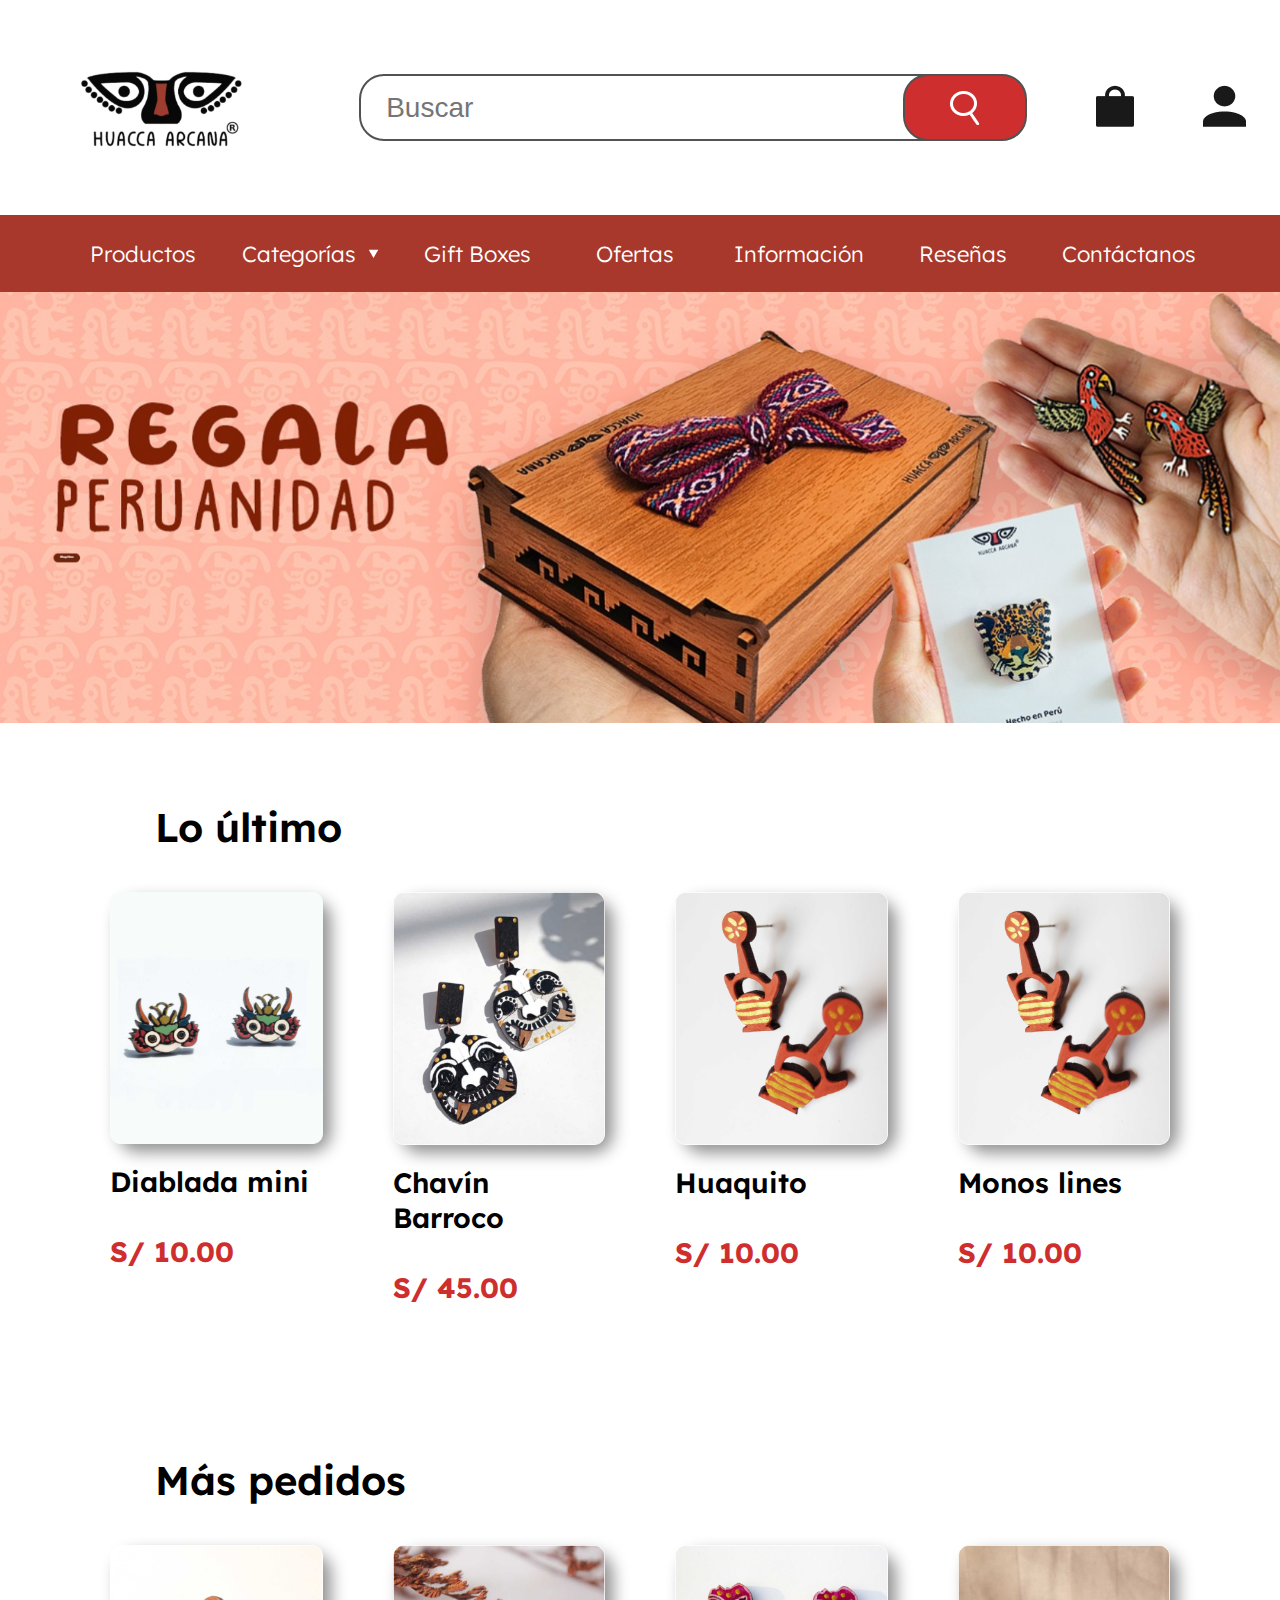
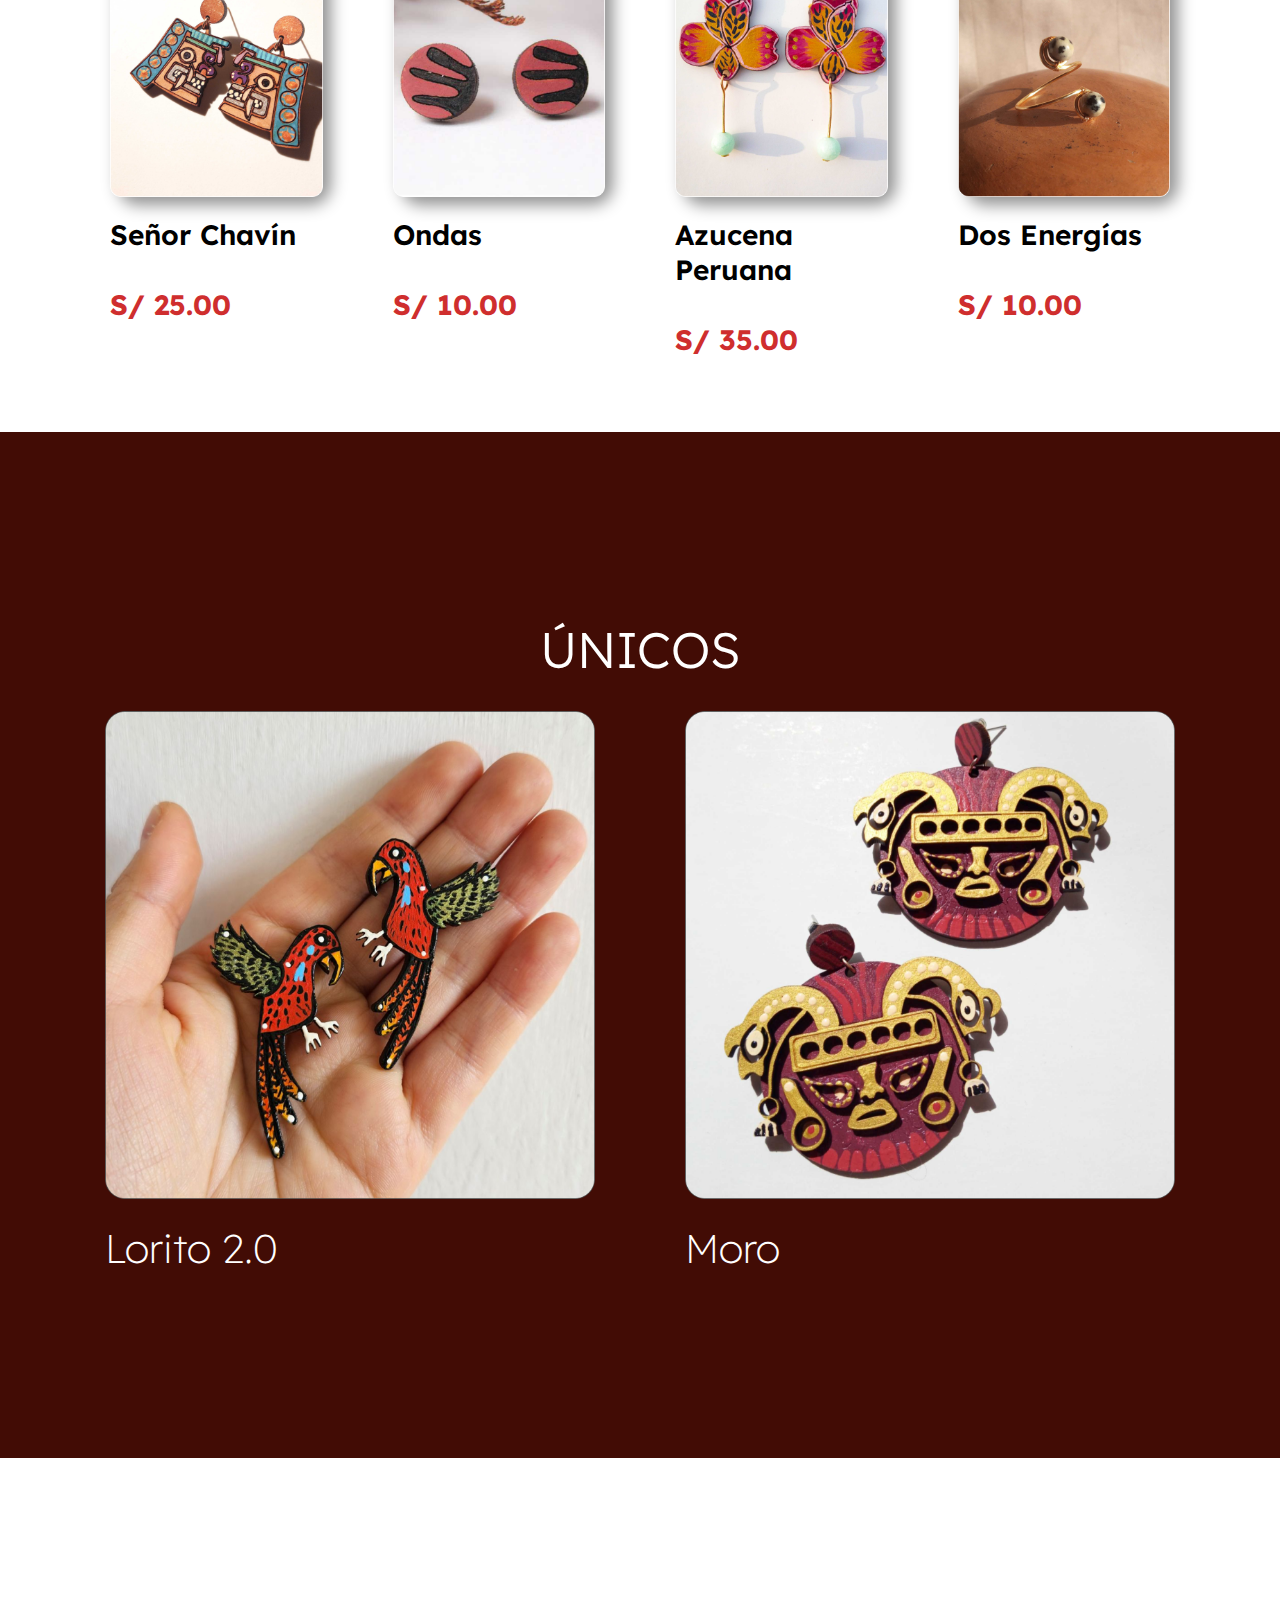
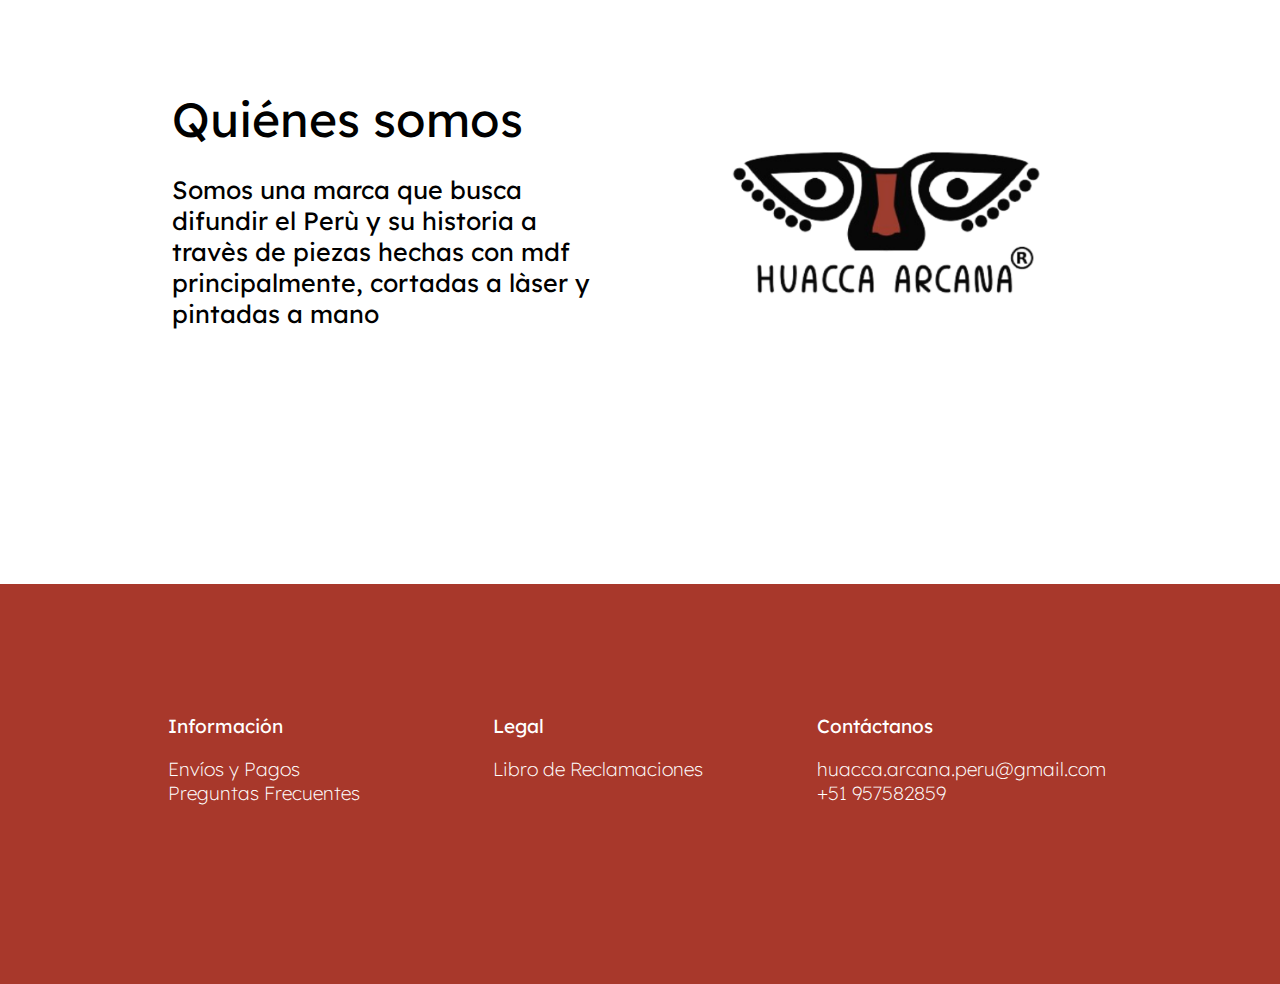
<file: index.html>
<!DOCTYPE html>
<html lang="es">
  <head>
    <meta charset="UTF-8" />
    <meta name="viewport" content="width=device-width, initial-scale=1.0" />
    <title>Huacca Arcana</title>
    <link rel="stylesheet" href="https://unpkg.com/swiper/swiper-bundle.min.css">
    <link rel="stylesheet" href="./estilos.css" />
  </head>
  <body>
    <!-- HEADER -->
    <header>
      <a href="./index.html" id="logoHeader">
        <img
          src="./img/logo_huacca_arcana_header.png"
          alt=""
          id="logoheaderimg"
        />
      </a>
      <input type="text" id="barraBusqueda" placeholder="Buscar" />
      <div id="botonBusqueda"><img src="./img/iconobusqueda.png" alt="" /></div>
      <div id="iconoCarrito"><a href="./paginas/carritoDeCompras.html"><img src="./img/icono_carrito.png" alt="" /></a></div>
      <div id="iconoUsuario"><img src="./img/icono_usuario.png" alt="" /></div>
      <div id="contMenuHambur" onclick="clickMenuHamb()">
        <img src="./img/menuHamburguesa.png" alt="" class="menuHambur">
      </div>
    </header>
    <!-- NAV -->
    <nav>
      <ul id="listaNav">
        <li class="liNav"><a href="./paginas/productos.html"> Productos </a></li>
        <li class="liNav">
          <a href="./paginas/categorias.html">Categorías</a>
          <img src="./img/triangulo menu.png" alt="" class="triangMenuDesp" />
        </li>
        <li class="liNav">Gift Boxes</li>
        <li class="liNav">Ofertas</li>
        <li class="liNav">Información</li>
        <li class="liNav">Reseñas</li>
        <li class="liNav">Contáctanos</li>
      </ul>
    </nav>

    <!-- MENU HAMBURGUESA MOVIL -->
    
    <div id="menuHamburguesaDesplegado">
      <!-- <div class="cerrarMenuHamb"><img src="./img/menuHamburguesaImgs/closeIcon.png" alt=""></div> -->
       <div class="seccion0Hamb">
        <ul>
        <li> <a href="./paginas/carritoDeCompras.html" style="text-decoration: none; color: black;">Carrito de Compras</a></li>
        <li>Iniciar Sesión</li>
      </ul>
       </div>
       <hr class="lineaHamb">
     <div class="seccion1Hamb">
      <ul>
        <li> <a href="./paginas/productos.html" style="text-decoration: none; color: black;">Productos</a> <img src="./img/menuHamburguesaImgs/flechaMenuHamb.png" alt="" class="flechaHamb"></li>
        <li onclick="clickCategoriasDesp()">Categorías <img src="./img/menuHamburguesaImgs/flechaMenuHamb.png" alt="" class="flechaHamb"></li>
        <li>Gift Boxes <img src="./img/menuHamburguesaImgs/flechaMenuHamb.png" alt="" class="flechaHamb"></li>
        <li>Ofertas</li>
        <li>Información</li>
        <li>Reseñas</li>
        <li>Contáctanos</li>
      </ul>
     </div>
      <hr class="lineaHamb">
     <div class="seccion2Hamb">
      <ul>
      <li>Cuenta</li>
      <li>Wish List</li>
      <li>Carrito</li>
    </ul>
     </div>
     <hr class="lineaHamb">
     <div class="seccion3Hamb">
    <ul>
      <li>Pagos y entregas</li>
      <li>Nuestra producción</li>
      <li>Noticias</li>
      <li>Blog</li>
      <li>Soporte</li>
      <li>Ayuda</li>
    </ul>
     </div>
     <hr class="lineaHamb">
     <div class="seccionRedesHamb">
      <img src="./img/menuHamburguesaImgs/IconoWhats.png" alt="" class="iconoRedesSocialesHamb">
      <img src="./img/menuHamburguesaImgs/IconoInsta.png" alt="" class="iconoRedesSocialesHamb">
      <img src="./img/menuHamburguesaImgs/IconoFb.png" alt="" class="iconoRedesSocialesHamb">
     </div>
    </div>
<!-------------------------FIN DE MENU HAMBURGUESA MOVIL -------------------------->

 <!-- MENU CATEGORIAS MOVIL -->
    
 <div id="menuCategoriasDesp">
  <!-- <div class="cerrarMenuHamb"><img src="./img/menuHamburguesaImgs/closeIcon.png" alt=""></div> -->
 <div class="seccionCategoriasDesp">
  <ul>
  <li class="tituloCategoriasDespHamb" onclick="clickColeccionesDesp()">Colecciones <img src="./img/menuHamburguesaImgs/flechaDesplegarCateg.png" alt="" class="desplegarMenuCateg"></li>
  <li class="tituloCategoriasDespHamb">Aretes</li>
  <li class="tituloCategoriasDespHamb">Collares</li>
  <li class="tituloCategoriasDespHamb">Anillos</li>
  <li class="tituloCategoriasDespHamb">Joyeros</li>
  <li class="tituloCategoriasDespHamb">Pines</li>
</ul>
 </div>

 <hr class="lineaHamb">

 <div class="seccionRedesHamb">
  <img src="./img/menuHamburguesaImgs/IconoWhats.png" alt="" class="iconoRedesSocialesHamb">
  <img src="./img/menuHamburguesaImgs/IconoInsta.png" alt="" class="iconoRedesSocialesHamb">
  <img src="./img/menuHamburguesaImgs/IconoFb.png" alt="" class="iconoRedesSocialesHamb">
 </div>
</div>
<!-------------------------FIN DE MENU CATEGORIAS MOVIL -------------------------->


 <!-- MENU COLECCIONES DESPLEGADO MOVIL -->
    
 <div id="menuColeccionesDesplegado">
  <!-- <div class="cerrarMenuHamb"><img src="./img/menuHamburguesaImgs/closeIcon.png" alt=""></div> -->
 <div class="seccion1Hamb seccion1Colec" id="liColeccion">
  <div class="tituloCategoriasHamb" onclick="clickColeccionesDesp()">Colecciones <img src="./img/menuHamburguesaImgs/flechaDesplegarCateg.png" alt="" class="desplegarMenuCateg"></div>
  <ul>
    <li><a href="./paginas/categorias_moche.html">Moche</a></li>
    <li>Nasca</li>
    <li>Lambayeque</li>
    <li>Chimú</li>
    <li>Chancay</li>
    <li>Chachapoyas</li>
    <li>Inca</li>
    <li>Flora Peruana</li>
    <li>Fauna Peruana</li>
    <li>Identidad Peruana</li>
    <li>Danzas Peruanas</li>
    <li>Comida Peruana</li>
  </ul>
 </div>

  <hr class="lineaHamb">

 <div class="seccion2Hamb seccion2Colec">
  <ul>
  <li class="tituloCategoriasHamb">Aretes</li>
  <li class="tituloCategoriasHamb">Collares</li>
  <li class="tituloCategoriasHamb">Anillos</li>
  <li class="tituloCategoriasHamb">Joyeros</li>
  <li class="tituloCategoriasHamb">Pines</li>
</ul>
 </div>

 <hr class="lineaHamb">

 <div class="seccionRedesHamb">
  <img src="./img/menuHamburguesaImgs/IconoWhats.png" alt="" class="iconoRedesSocialesHamb">
  <img src="./img/menuHamburguesaImgs/IconoInsta.png" alt="" class="iconoRedesSocialesHamb">
  <img src="./img/menuHamburguesaImgs/IconoFb.png" alt="" class="iconoRedesSocialesHamb">
 </div>
</div>
<!-------------------------FIN DE MENU COLECCIONES DESPLEGADO MOVIL -------------------------->


    <!-- SLIDER -->
    <div id="slider"><img src="./img/slider_huacca.png" alt="" /></div>
    <div id="sliderMovil"><img src="./img/banner_huacca_movil.png" alt="" /></div>
    <!-- SECCIONES -->
    <div id="contSecciones">
      <!-- LO ULTIMO -->
      <div id="loUltimo">
        <div class="encabezadoSecciones">Lo último</div>

      <!-- SLIDER LO ULTIMO -->
      <div class="swiper-container">
      <div class="swiper-wrapper">
          <div class="swiper-slide">
          <img src="./img/producto1_loUltimo.png" alt="" class="imgSliderUltimo">
          <div class="nombreProdUltimoSlider"> Diablada mini</div>
          <div class="precioProdUltimoSlider">
            S/ 10.00
          </div>
          </div>
        
          <div class="swiper-slide">
            <img src="./img/producto2_loUltimo.png" alt="" class="imgSliderUltimo">
          <div class="nombreProdUltimoSlider"> Chavín Barroco</div>
          <div class="precioProdUltimoSlider">
            S/ 45.00
          </div>
          </div>

          <div class="swiper-slide">
            <img src="./img/producto3_loUltimo.png" alt="" class="imgSliderUltimo">
            <div class="nombreProdUltimoSlider"> Huaquito</div>
            <div class="precioProdUltimoSlider">
              S/ 10.00
            </div>
          </div>

          <div class="swiper-slide">
            <img src="./img/producto4_loUltimo.png" alt="" class="imgSliderUltimo">
            <div class="nombreProdUltimoSlider">Monos lines</div>
            <div class="precioProdUltimoSlider">
              S/ 10.00
            </div>
          </div>
          </div>
      <div class="swiper-button-next"></div>
      <div class="swiper-button-prev"></div>

      </div>
      <!-- FIN DEL SLIDER (LO ULTIMO) -->

        <div id="contArticulosUltimo">
          <div class="contArticuloGlobal">
            <div class="contImgArticulo">
              <img
                src="./img/producto1_loUltimo.png"
                alt=""
                class="imgLoUltimo"
              />
            </div>
            <div class="contNombreArticulo">Diablada mini</div>
            <div class="contPrecioArticulo">S/ 10.00</div>
          </div>
          <div class="contArticuloGlobal">
            <div class="contImgArticulo">
              <img
                src="./img/producto2_loUltimo.png"
                alt=""
                class="imgLoUltimo"
              />
            </div>
            <div class="contNombreArticulo">Chavín Barroco</div>
            <div class="contPrecioArticulo">S/ 45.00</div>
          </div>
          <div class="contArticuloGlobal">
            <div class="contImgArticulo">
              <img
                src="./img/producto3_loUltimo.png"
                alt=""
                class="imgLoUltimo"
              />
            </div>
            <div class="contNombreArticulo">Huaquito</div>
            <div class="contPrecioArticulo">S/ 10.00</div>
          </div>
          <div class="contArticuloGlobal">
            <div class="contImgArticulo">
              <img
                src="./img/producto3_loUltimo.png"
                alt=""
                class="imgLoUltimo"
              />
            </div>
            <div class="contNombreArticulo">Monos lines</div>
            <div class="contPrecioArticulo">S/ 10.00</div>
          </div>
        </div>
      </div>

      <!-- MAS PEDIDOS -->
      <div id="masPedidos">
        <div class="encabezadoSecciones">Más pedidos</div>

 <!-- SLIDER MAS PEDIDOS -->
 <div class="swiper-container">
  <div class="swiper-wrapper">
      <div class="swiper-slide">
      <img src="./img/producto1_masPedidos.png" alt="" class="imgSliderUltimo">
      <div class="nombreProdUltimoSlider"> Señor Chavín</div>
      <div class="precioProdUltimoSlider">
        S/ 25.00
      </div>
      </div>
    
      <div class="swiper-slide">
        <img src="./img/producto2_masPedidos.png" alt="" class="imgSliderUltimo">
      <div class="nombreProdUltimoSlider">Ondas</div>
      <div class="precioProdUltimoSlider">
        S/ 10.00
      </div>
      </div>

      <div class="swiper-slide">
        <img src="./img/producto3_masPedidos.png" alt="" class="imgSliderUltimo">
        <div class="nombreProdUltimoSlider"> Azucena Peruana</div>
        <div class="precioProdUltimoSlider">
          S/ 35.00
        </div>
      </div>

      <div class="swiper-slide">
        <img src="./img/producto4_masPedidos.png" alt="" class="imgSliderUltimo">
        <div class="nombreProdUltimoSlider">Dos Energías</div>
        <div class="precioProdUltimoSlider">
          S/ 10.00
        </div>
      </div>
      </div>
  <div class="swiper-button-next"></div>
  <div class="swiper-button-prev"></div>

  </div>
  <!-- FIN DEL SLIDER (MAS PEDIDOS) -->

        <div id="contArticulosMasPedidos">
          <div class="contArticuloGlobal">
            <div class="contImgArticulo">
              <img
                src="./img/producto1_masPedidos.png"
                alt=""
                class="imgMasPedidos"
              />
            </div>
            <div class="contNombreArticulo">Señor Chavín</div>
            <div class="contPrecioArticulo">S/ 25.00</div>
          </div>

          <div class="contArticuloGlobal">
            <div class="contImgArticulo">
              <img
                src="./img/producto2_masPedidos.png"
                alt=""
                class="imgMasPedidos"
              />
            </div>
            <div class="contNombreArticulo">Ondas</div>
            <div class="contPrecioArticulo">S/ 10.00</div>
          </div>

          <div class="contArticuloGlobal">
            <div class="contImgArticulo">
              <img
                src="./img/producto3_masPedidos.png"
                alt=""
                class="imgMasPedidos"
              />
            </div>
            <div class="contNombreArticulo">Azucena Peruana</div>
            <div class="contPrecioArticulo">S/ 35.00</div>
          </div>

          <div class="contArticuloGlobal">
            <div class="contImgArticulo">
              <img
                src="./img/producto4_masPedidos.png"
                alt=""
                class="imgMasPedidos"
              />
            </div>
            <div class="contNombreArticulo">Dos Energías</div>
            <div class="contPrecioArticulo">S/ 10.00</div>
          </div>
        </div>
      </div>
    </div>

    <!-- UNICOS -->
    <section id="unicos">
      <div class="encabezadoUnicos">ÚNICOS</div>

 <!-- SLIDER UNICOS -->
 <div class="swiper-container sliderUnicos">
  <div class="swiper-wrapper">
      <div class="swiper-slide" id="sliderElUnicos">
      <img src="./img/producto2_unicos.png" alt="">
      <div class="contNombreArticuloUnicos">Moro</div>
       </div>
    
      <div class="swiper-slide">
        <img src="./img/producto1_unicos.png" alt="">
        <div class="contNombreArticuloUnicos">Lorito 2.0</div>
       </div>
  </div>
  <div class="swiper-button-next slidernext-unicos"></div>
  <div class="swiper-button-prev sliderprev-unicos"></div>
</div>
  <!-- FIN DEL SLIDER (UNICOS) -->

      <div id="contTodosArticulosUnicos">
        <div class="contArticuloUnicos">
          <div class="contImgUnicos">
            <img src="./img/producto1_unicos.png" alt="" />
          </div>
          <div class="contNombreArticuloUnicos">Lorito 2.0</div>
        </div>
        <div class="contArticuloUnicos">
          <div class="contImgUnicos">
            <img src="./img/producto2_unicos.png" alt="" />
          </div>
          <div class="contNombreArticuloUnicos">Moro</div>
        </div>
      </div>
    </section>

    <!-- QUIENES SOMOS -->
    <section id="quienesSomos">
      <div id="textoQuienesSomos">
        <div id="tituloQuienesSomos">Quiénes somos</div>
        <p class="cuerpoTexto">
          Somos una marca que busca difundir el Perù y su historia a travès de
          piezas hechas con mdf principalmente, cortadas a làser y pintadas a
          mano
        </p>
      </div>

      <div id="imgLogoHuacaArcana">
        <img
          src="./img/huacca_arcana_logo_quienes.png"
          alt=""
          id="imgLogoQuienes"
        />
      </div>
    </section>

    <!-- FOOTER -->
    <footer>
      <div class="columnaFooter">
        <div class="encabFooter">Información</div>
        <ul>
          <li>Envíos y Pagos</li>
          <li>Preguntas Frecuentes</li>
        </ul>
      </div>

      <div class="columnaFooter">
        <div class="encabFooter">Legal</div>
        <ul>
          <li>Libro de Reclamaciones</li>
        </ul>
      </div>

      <div class="columnaFooter">
        <div class="encabFooter">Contáctanos</div>
        <ul>
          <li>huacca.arcana.peru@gmail.com</li>
          <li>+51 957582859</li>
        </ul>
      </div>
    </footer>
    <script src="./script.js"></script>
    <script src="https://unpkg.com/swiper/swiper-bundle.min.js"></script>
  <script>
    var swiper = new Swiper('.swiper-container', {
      slidesPerView: 2,
      spaceBetween: 10,
      pagination: {
        el: '.swiper-pagination',
        clickable: true,
      },
      navigation: {
        nextEl: '.swiper-button-next',
        prevEl: '.swiper-button-prev',
      },
     freeMode:true,
    });

    // Inicialización del nuevo slider
var swiper2 = new Swiper('.sliderUnicos', {
  slidesPerView: 1, // Cambia la cantidad de imágenes mostradas según lo necesites
  spaceBetween: 10,
  pagination: {
    el: '.swiper-pagination',
    clickable: true,
  },
  navigation: {
    nextEl: '.slidernext-unicos',
    prevEl: '.sliderprev-unicos',
  },
  freeMode:true, // Puedes ajustar el modo de funcionamiento aquí
});
  </script>
  </body>
</html>
</file>
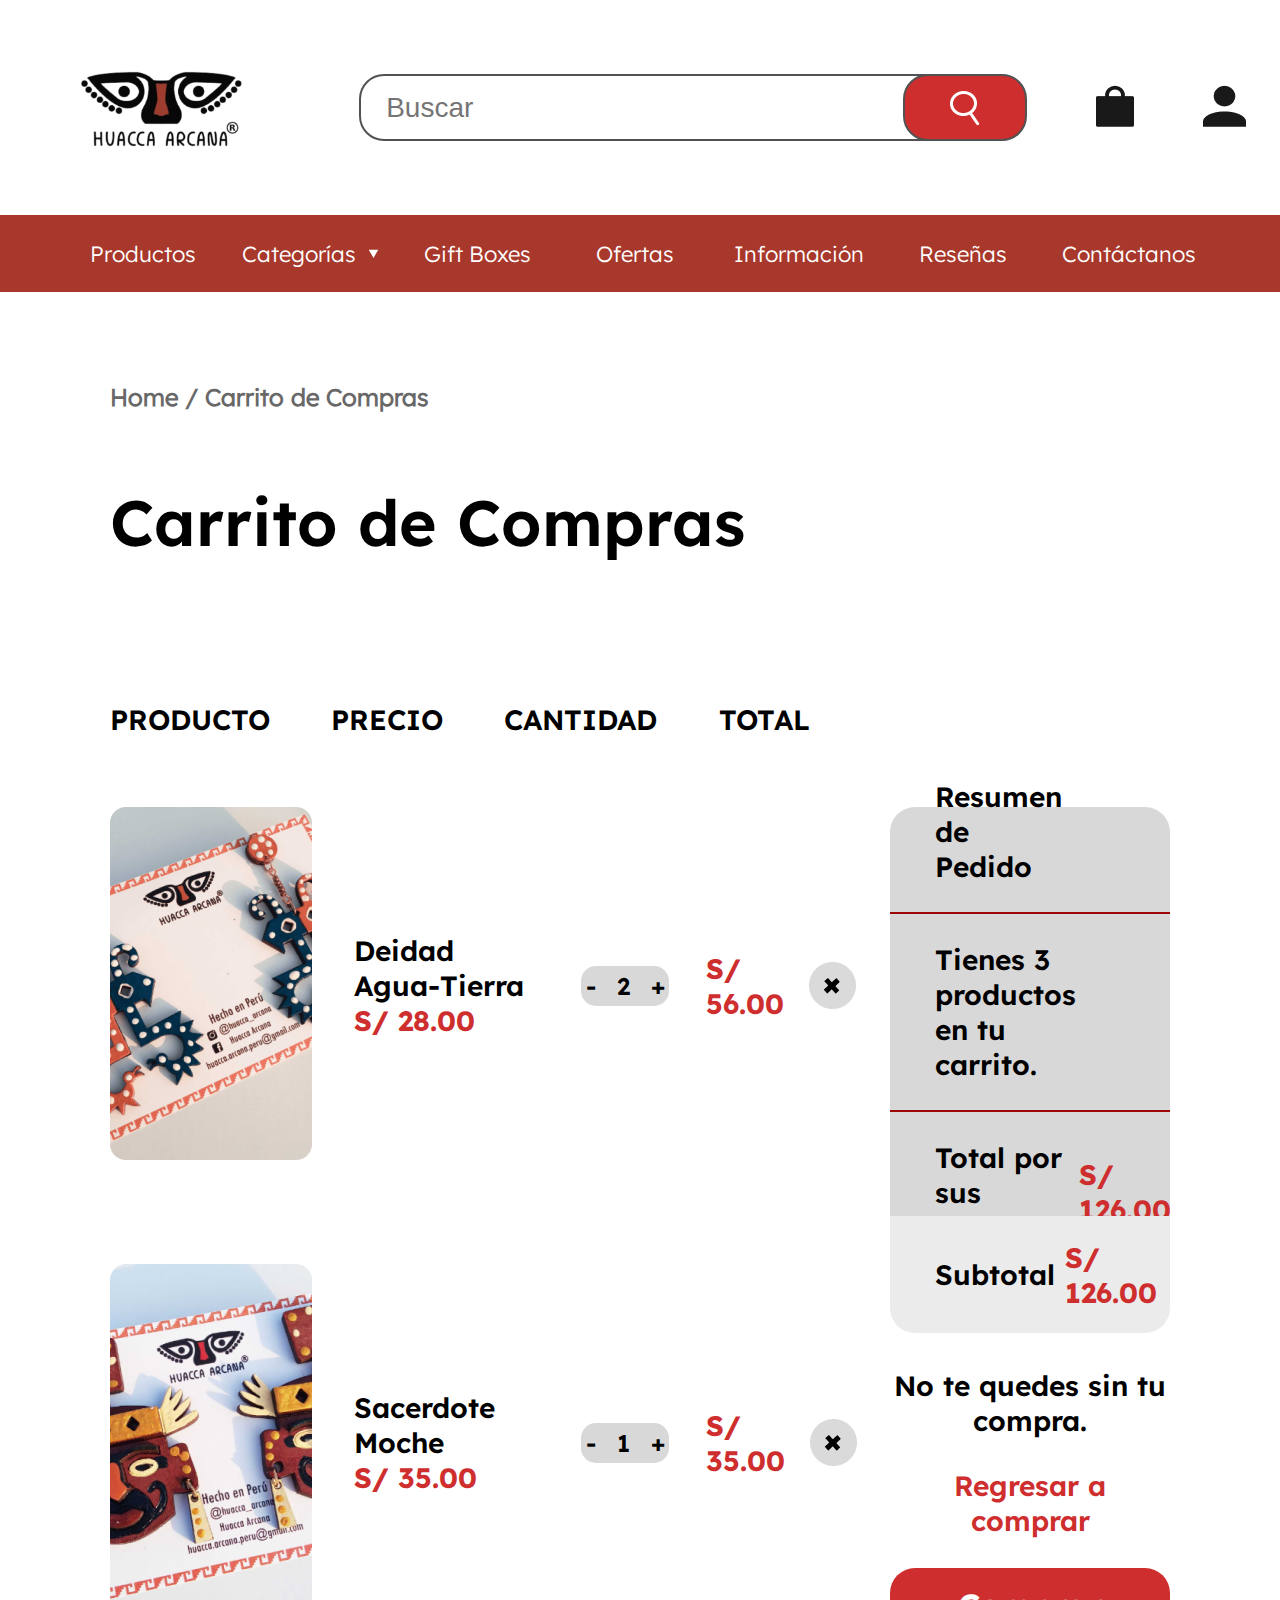
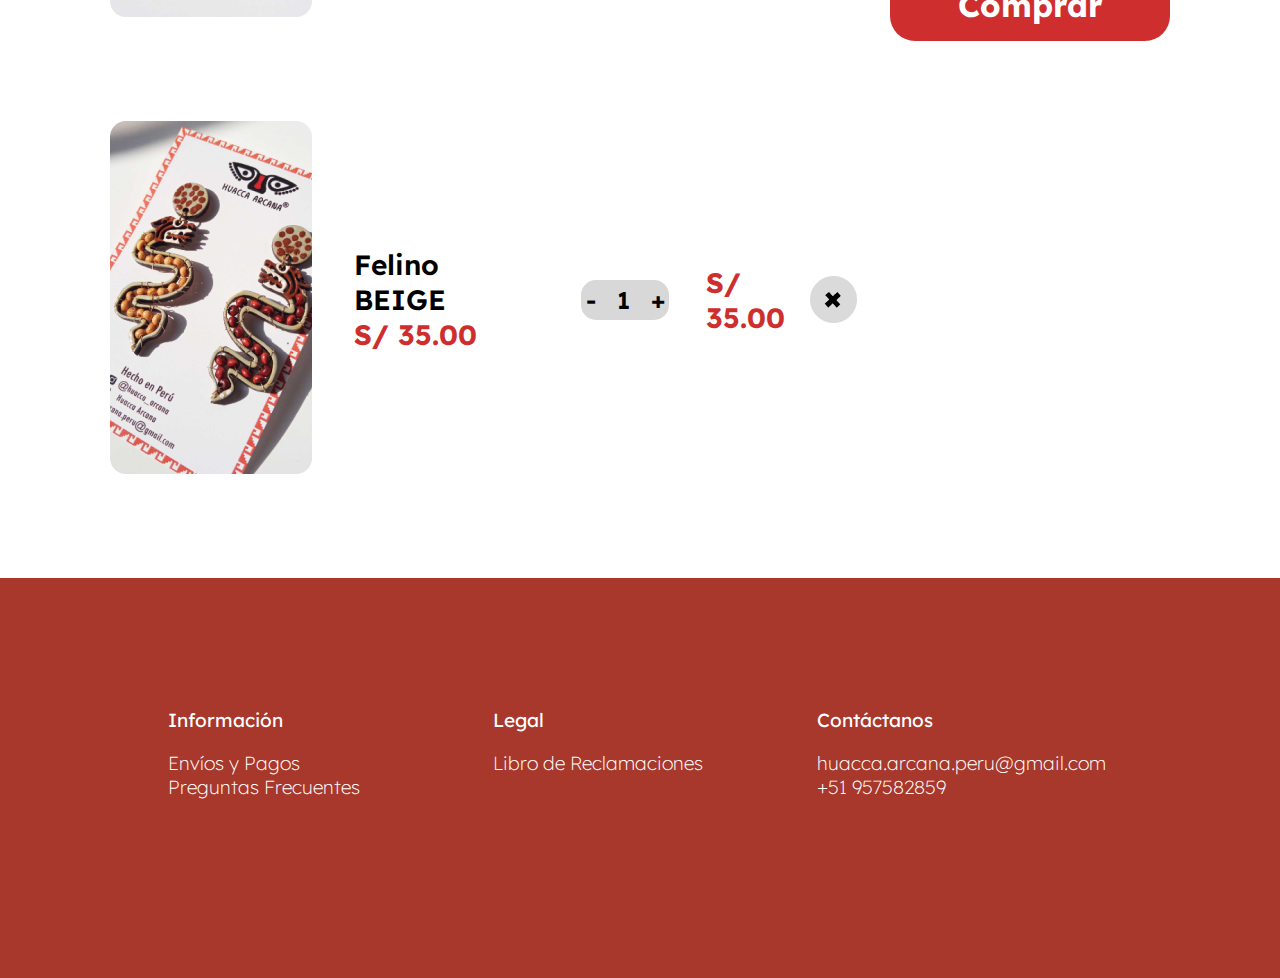
<file: paginas/carritoDeCompras.html>
<!DOCTYPE html>
<html lang="es">
<head>
    <meta charset="UTF-8">
    <meta name="viewport" content="width=device-width, initial-scale=1.0">
    <title>Carrito de Compras</title>
    <link rel="stylesheet" href="../estilos.css">
    <link rel="stylesheet" href="../estilos2.css">
</head>
<body>
  <!-- HEADER -->
  <header>
    <a href="../index.html" id="logoHeader">
      <img
        src="../img/logo_huacca_arcana_header.png"
        alt=""
        id="logoheaderimg"
      />
    </a>
    <input type="text" id="barraBusqueda" placeholder="Buscar" />
    <div id="botonBusqueda">
      <img src="../img/iconobusqueda.png" alt="" />
    </div>
    <div id="iconoCarrito">
      <a href="../paginas/carritoDeCompras.html"
        ><img src="../img/icono_carrito.png" alt=""
      /></a>
    </div>
    <div id="iconoUsuario"><img src="../img/icono_usuario.png" alt="" /></div>
    <div id="contMenuHambur" onclick="clickMenuHamb()">
      <img src="../img/menuHamburguesa.png" alt="" class="menuHambur" />
    </div>
  </header>
  <!-- NAV -->
  <nav>
    <ul id="listaNav">
      <li class="liNav"><a href="./paginas/productos.html"> Productos </a></li>
      <li class="liNav"><a href="categorias.html">Categorías</a>
        <img src="../img/triangulo menu.png" alt="" class="triangMenuDesp" />
      </li>
      <li class="liNav">Gift Boxes</li>
      <li class="liNav">Ofertas</li>
      <li class="liNav">Información</li>
      <li class="liNav">Reseñas</li>
      <li class="liNav">Contáctanos</li>
    </ul>
  </nav>

    <!-- MENU HAMBURGUESA MOVIL -->
    
    <div id="menuHamburguesaDesplegado">
      <!-- <div class="cerrarMenuHamb"><img src="./img/menuHamburguesaImgs/closeIcon.png" alt=""></div> -->
      <div class="seccion0Hamb">
        <ul>
        <li><a href="../paginas/carritoDeCompras.html" style="text-decoration: none; color:black">Carrito de Compras</a></li>
        <li>Iniciar Sesión</li>
      </ul>
       </div>
       <hr class="lineaHamb">
     <div class="seccion1Hamb">
      <ul>
        <li> <a href="../paginas/productos.html" style="text-decoration: none; color: black;">Productos</a> <img src="../img/menuHamburguesaImgs/flechaMenuHamb.png" alt="" class="flechaHamb"></li>
        <li onclick="clickCategoriasDesp()">Categorías <img src="../img/menuHamburguesaImgs/flechaMenuHamb.png" alt="" class="flechaHamb"></li>
        <li>Gift Boxes <img src="../img/menuHamburguesaImgs/flechaMenuHamb.png" alt="" class="flechaHamb"></li>
        <li>Ofertas</li>
        <li>Información</li>
        <li>Reseñas</li>
        <li>Contáctanos</li>
      </ul>
     </div>
      <hr class="lineaHamb">
     <div class="seccion2Hamb">
      <ul>
      <li>Cuenta</li>
      <li>Wish List</li>
      <li>Carrito</li>
    </ul>
     </div>
     <hr class="lineaHamb">
     <div class="seccion3Hamb">
    <ul>
      <li>Pagos y entregas</li>
      <li>Nuestra producción</li>
      <li>Noticias</li>
      <li>Blog</li>
      <li>Soporte</li>
      <li>Ayuda</li>
    </ul>
     </div>
     <hr class="lineaHamb">
     <div class="seccionRedesHamb">
      <img src="../img/menuHamburguesaImgs/IconoWhats.png" alt="" class="iconoRedesSocialesHamb">
      <img src="../img/menuHamburguesaImgs/IconoInsta.png" alt="" class="iconoRedesSocialesHamb">
      <img src="../img/menuHamburguesaImgs/IconoFb.png" alt="" class="iconoRedesSocialesHamb">
     </div>
    </div>
<!-------------------------FIN DE MENU HAMBURGUESA MOVIL -------------------------->

 <!-- MENU CATEGORIAS MOVIL -->
    
 <div id="menuCategoriasDesp">
  <!-- <div class="cerrarMenuHamb"><img src="./img/menuHamburguesaImgs/closeIcon.png" alt=""></div> -->
 <div class="seccionCategoriasDesp">
  <ul>
  <li class="tituloCategoriasDespHamb" onclick="clickColeccionesDesp()">Colecciones <img src="../img/menuHamburguesaImgs/flechaDesplegarCateg.png" alt="" class="desplegarMenuCateg"></li>
  <li class="tituloCategoriasDespHamb">Aretes</li>
  <li class="tituloCategoriasDespHamb">Collares</li>
  <li class="tituloCategoriasDespHamb">Anillos</li>
  <li class="tituloCategoriasDespHamb">Joyeros</li>
  <li class="tituloCategoriasDespHamb">Pines</li>
</ul>
 </div>

 <hr class="lineaHamb">

 <div class="seccionRedesHamb">
  <img src="../img/menuHamburguesaImgs/IconoWhats.png" alt="" class="iconoRedesSocialesHamb">
  <img src="../img/menuHamburguesaImgs/IconoInsta.png" alt="" class="iconoRedesSocialesHamb">
  <img src="../img/menuHamburguesaImgs/IconoFb.png" alt="" class="iconoRedesSocialesHamb">
 </div>
</div>
<!-------------------------FIN DE MENU CATEGORIAS MOVIL -------------------------->


 <!-- MENU COLECCIONES DESPLEGADO MOVIL -->
    
 <div id="menuColeccionesDesplegado">
  <!-- <div class="cerrarMenuHamb"><img src="./img/menuHamburguesaImgs/closeIcon.png" alt=""></div> -->
 <div class="seccion1Hamb seccion1Colec" id="liColeccion">
  <div class="tituloCategoriasHamb" onclick="clickColeccionesDesp()">Colecciones <img src="../img/menuHamburguesaImgs/flechaDesplegarCateg.png" alt="" class="desplegarMenuCateg"></div>
  <ul>
    <li><a href="../paginas/categorias_moche.html">Moche</a></li>
    <li>Nasca</li>
    <li>Lambayeque</li>
    <li>Chimú</li>
    <li>Chancay</li>
    <li>Chachapoyas</li>
    <li>Inca</li>
    <li>Flora Peruana</li>
    <li>Fauna Peruana</li>
    <li>Identidad Peruana</li>
    <li>Danzas Peruanas</li>
    <li>Comida Peruana</li>
  </ul>
 </div>

  <hr class="lineaHamb">

 <div class="seccion2Hamb seccion2Colec">
  <ul>
  <li class="tituloCategoriasHamb">Aretes</li>
  <li class="tituloCategoriasHamb">Collares</li>
  <li class="tituloCategoriasHamb">Anillos</li>
  <li class="tituloCategoriasHamb">Joyeros</li>
  <li class="tituloCategoriasHamb">Pines</li>
</ul>
 </div>

 <hr class="lineaHamb">

 <div class="seccionRedesHamb">
  <img src="../img/menuHamburguesaImgs/IconoWhats.png" alt="" class="iconoRedesSocialesHamb">
  <img src="../img/menuHamburguesaImgs/IconoInsta.png" alt="" class="iconoRedesSocialesHamb">
  <img src="../img/menuHamburguesaImgs/IconoFb.png" alt="" class="iconoRedesSocialesHamb">
 </div>
</div>
<!-------------------------FIN DE MENU COLECCIONES DESPLEGADO MOVIL -------------------------->



  <div id="contCarritoGlobal">
    <div class="indiceCarrito"> 
        <h3> <a href="../index.html" style="color: #696868 ">Home</a> / Carrito de Compras
        </h3>
    </div>

    <h1 class="encabezadoCategorias" id="encabezadoCarrito">Carrito de Compras</h1>

    <div id="filaAtributosCarrito">
      <div class="atributosCarrito">PRODUCTO</div>
      <div class="atributosCarrito">PRECIO</div>
      <div class="atributosCarrito">CANTIDAD</div>
      <div class="atributosCarrito">TOTAL</div>
    </div>

 <!-- ----CONTENEDOR PRODUCTOS CARRITO Y RESUMEN (SOLO MOVIL)----- -->
<div id="contProductosCarritoyResumenMovil">

  <div class="contProdCarritoMovil">
  <div class="contImgCarritoMovil">
    <img src="../img/imgscarrito/imgCarrito1_movil.png" alt="" class="imgCarritoMovil">
  </div>
<div class="infoProdCarritoMovil">
  <img src="../img/imgscarrito/botonCancelarCarrito.png" alt="" class="iconoCancelarCarritoMovil">
  <div class="nombreProdCarritoMovil">Deidad Agua-Tierra</div>
  <div class="precioProdCarritoMovil">S/. 28.00</div>
  <div class="contCantidadCarritoMovil">
    <div class="charCantidadCarritoMov">-</div>
    <div class="charCantidadCarritoMov">2</div>
    <div class="charCantidadCarritoMov">+</div>
  </div>
</div>
  </div>

  <div class="contProdCarritoMovil">
    <div class="contImgCarritoMovil">
      <img src="../img/imgscarrito/imgCarrito2_movil.png" alt="" class="imgCarritoMovil">
    </div>
    <div class="infoProdCarritoMovil">
    <img src="../img/imgscarrito/botonCancelarCarrito.png" alt="" class="iconoCancelarCarritoMovil">
    <div class="nombreProdCarritoMovil">Deidad Agua-Tierra</div>
    <div class="precioProdCarritoMovil">S/. 28.00</div>
    <div class="contCantidadCarritoMovil">
      <div class="charCantidadCarritoMov">-</div>
      <div class="charCantidadCarritoMov">2</div>
      <div class="charCantidadCarritoMov">+</div>
    </div>
  </div>
    </div>

    <div class="contProdCarritoMovil">
      <div class="contImgCarritoMovil">
        <img src="../img/imgscarrito/imgCarrito3_movil.png" alt="" class="imgCarritoMovil">
      </div>
      <div class="infoProdCarritoMovil">
      <img src="../img/imgscarrito/botonCancelarCarrito.png" alt="" class="iconoCancelarCarritoMovil">
      <div class="nombreProdCarritoMovil">Deidad Agua-Tierra</div>
      <div class="precioProdCarritoMovil">S/. 28.00</div>
      <div class="contCantidadCarritoMovil">
        <div class="charCantidadCarritoMov">-</div>
        <div class="charCantidadCarritoMov">2</div>
        <div class="charCantidadCarritoMov">+</div>
      </div>
    </div>
      </div>

<!-- RESUMEN CARRITO MOVIL -->
      <div class="contResumenCarritoMovil">
        <div class="contResumenGris1">
          <div class="contResumenTxtNegro">Resumen de Pedido</div>
          <hr class="lineaCarritoMovil">
          <div class="contResumenTxtNegro">Tienes 3 Productos en tu carrito.</div>
          <hr class="lineaCarritoMovil">

          <div class="contTotalResumenMovil">
          <div class="totalySubMovil">
          <div class="contResumenTxtNegro">Total por productos</div>
        </div>
        <div class="totalCarritoTxtMovil">S/. 126.00</div>
        </div>
        </div>
        <div class="contResumenGris2">
          <div class="contSubtotalResumenMovil">
          <div class="totalySubMovil">
          <div class="contResumenTxtNegro">Subtotal</div>
        </div>
        <div class="totalCarritoTxtMovil">S/. 126.00</div>
      </div>
        </div>
        <div class="contResumenblanco">
          <div class="notequedesMovil">No te quedes sin tu compra</div>
          <div class="regresarAComprarMovil">Regresar a comprar</div>
        </div>
        <div class="botonComprarMovil">Comprar</div>
      </div>

</div>
 <!-- ----FIN DE CONTENEDOR PRODUCTOS CARRITO Y RESUMEN (SOLO MOVIL)----- -->

 <!-- ----CONTENEDOR PRODUCTOS CARRITO Y RESUMEN (DESKTOP)----- -->
<div id="contProductosCarritoYResumen">
 
<div class="columnaCarrito">
<div class="filaCarrito">
  <div class="contImgCarrito">
    <img src="../img/imgscarrito/imgCarrito1.png" alt="" class="imgProdCarrito">
  </div>
    <div class="nombreYPrecio">
    <div class="nombreProdCarrito">Deidad Agua-Tierra</div>
    <div class="precioProdCarrito">S/ 28.00</div>
    </div>

    <div class="cantidad">-   2   +</div>

    <div class="totalCarrito">
        S/ 56.00
        <img src="../img/imgscarrito/botonCancelarCarrito.png" alt="" class="iconoCancelarCarrito">
    </div>
    
</div>


<div class="filaCarrito">
  <div class="contImgCarrito">
    <img src="../img/imgscarrito/imgCarrito2.png" alt="" class="imgProdCarrito">
  </div>
    <div class="nombreYPrecio">
    <div class="nombreProdCarrito">Sacerdote Moche</div>
    <div class="precioProdCarrito">S/ 35.00</div>
    </div>

    <div class="cantidad">-   1   +</div>

    <div class="totalCarrito">
        S/ 35.00
        <img src="../img/imgscarrito/botonCancelarCarrito.png" alt="" class="iconoCancelarCarrito">
    </div>
    
</div>


<div class="filaCarrito">
  <div class="contImgCarrito">
    <img src="../img/imgscarrito/imgCarrito3.png" alt="" class="imgProdCarrito">
</div>
    <div class="nombreYPrecio">
    <div class="nombreProdCarrito">Felino BEIGE</div>
    <div class="precioProdCarrito">S/ 35.00</div>
    </div>

    <div class="cantidad">-   1   +</div>

    <div class="totalCarrito">
        S/ 35.00
        <img src="../img/imgscarrito/botonCancelarCarrito.png" alt="" class="iconoCancelarCarrito">
    </div>
    
</div>

</div>

<div class="columnaResumen">
    <div class="cajaGrisResumen1">
    <p class="textoResumen">Resumen de Pedido</p>
    <hr class="lineaCarrito">
    <p class="textoResumen" id="tienes3">Tienes 3 productos en tu carrito.</p>
    <hr class="lineaCarrito">
    <div class="totalPorSusProductos">
    <p class="textoResumen">Total por sus productos</p> <p class="precioProdCarrito">S/ 126.00</p>
  </div>
</div>
<div class="cajaGrisResumen2">
    <p class="textoResumen">Subtotal</p> <p class="precioProdCarrito">S/ 126.00</p>
</div>

<p class="notequedes">No te quedes sin tu compra.</p>
<p class="regresarAComprar">Regresar a comprar</p>

<div class="botonComprar">Comprar</div>

</div>

</div>
 <!-- ----FIN DE CONTENEDOR PRODUCTOS CARRITO Y RESUMEN (DESKTOP)----- -->
</div>


 <footer> <!-- FOOTER -->
    <div class="columnaFooter">
      <div class="encabFooter">Información</div>
      <ul>
        <li>Envíos y Pagos</li>
        <li>Preguntas Frecuentes</li>
      </ul>
    </div>

    <div class="columnaFooter">
      <div class="encabFooter">Legal</div>
      <ul>
        <li>Libro de Reclamaciones</li>
      </ul>
    </div>

    <div class="columnaFooter">
      <div class="encabFooter">Contáctanos</div>
      <ul>
        <li>huacca.arcana.peru@gmail.com</li>
        <li>+51 957582859</li>
      </ul>
    </div>
  </footer>
<script src="../script.js"></script>
</body>
</html>
</file>
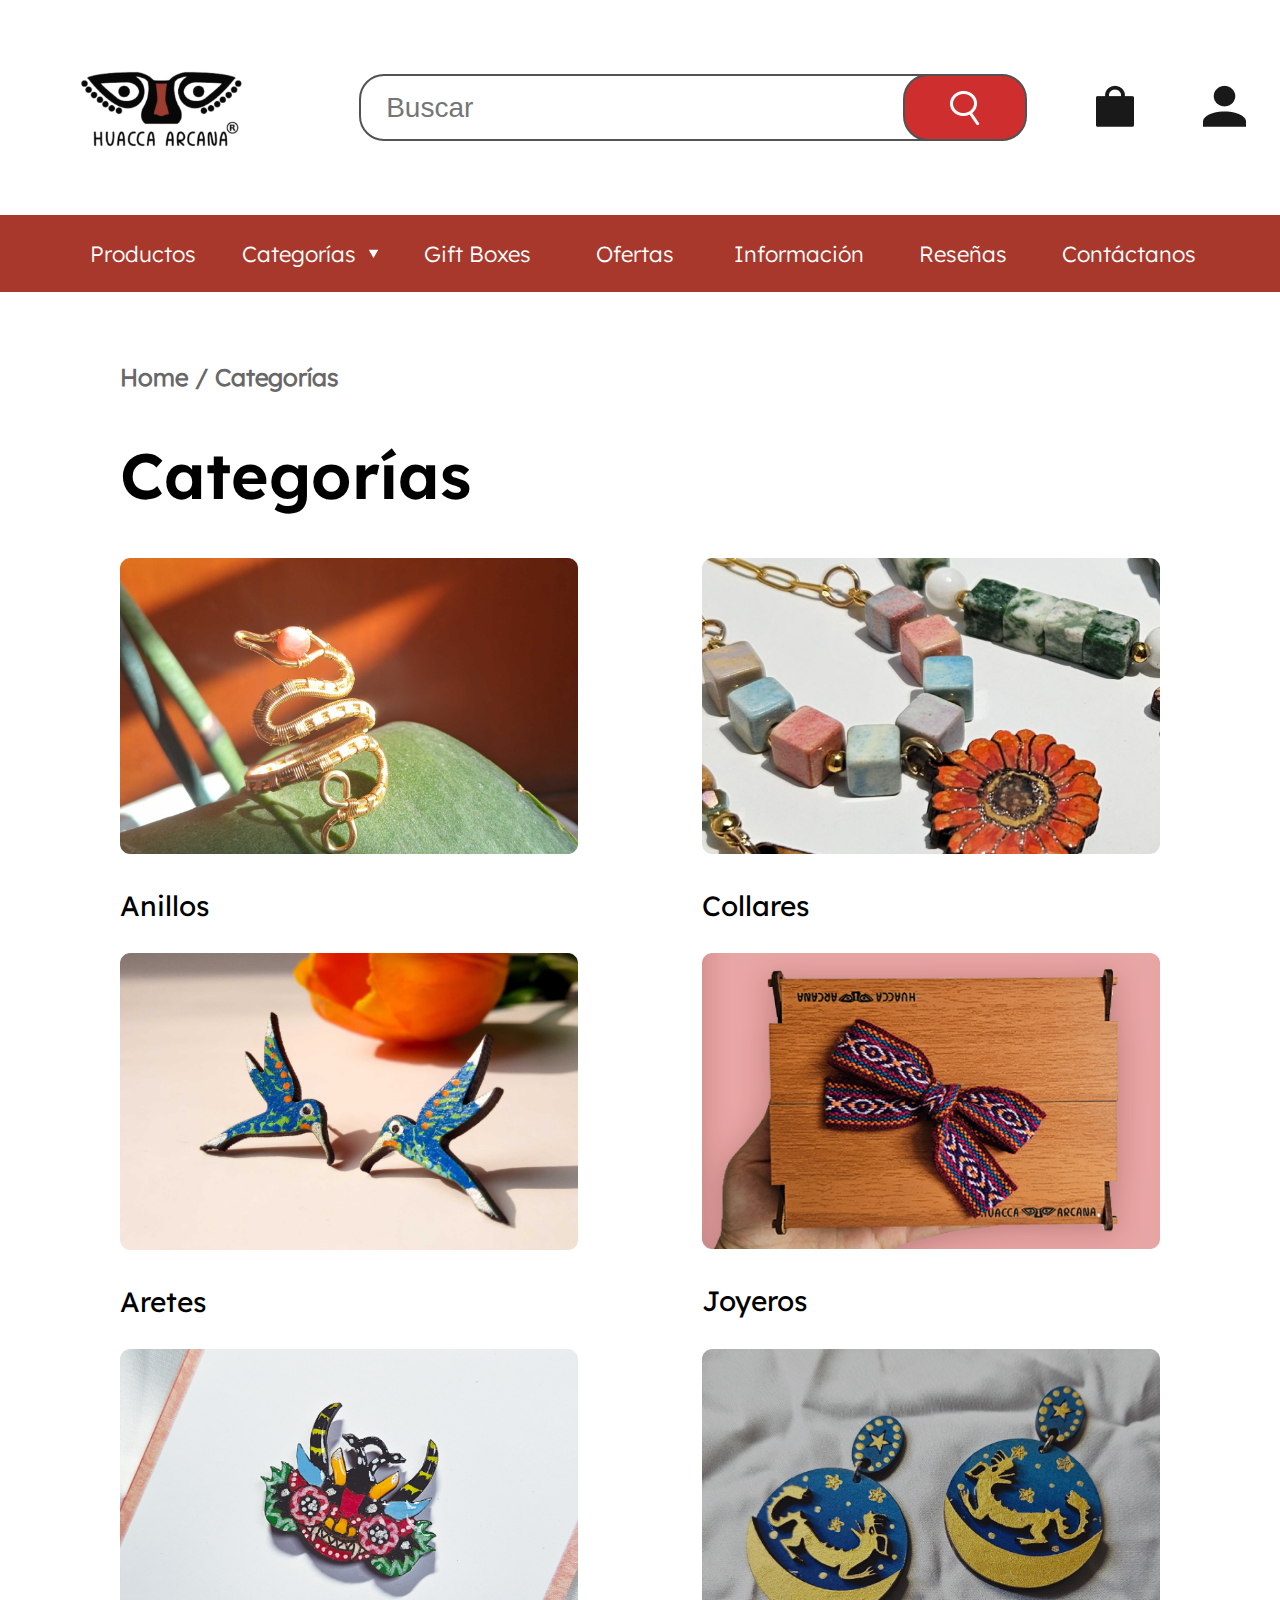
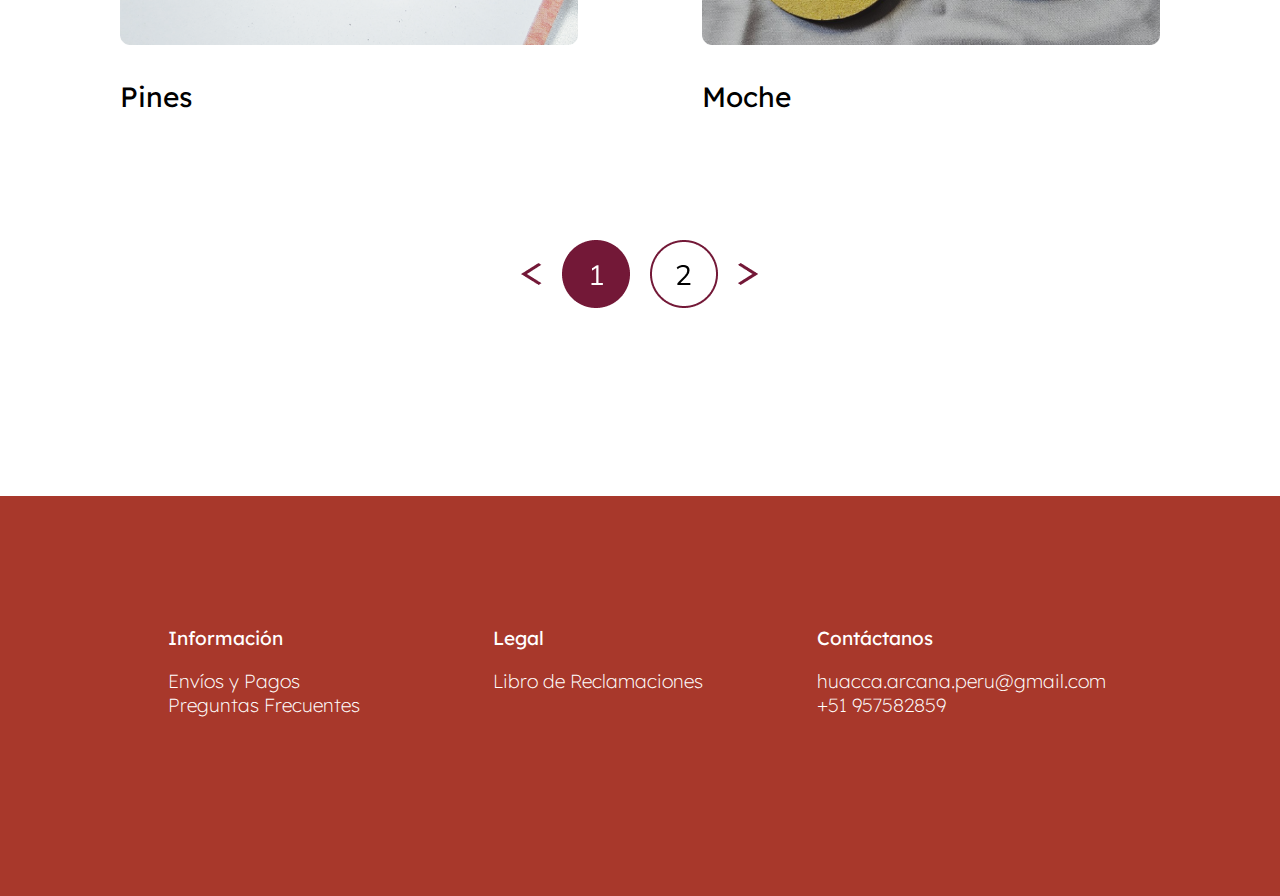
<file: paginas/categorias.html>
<!DOCTYPE html>
<html lang="es">
  <head>
    <meta charset="UTF-8" />
    <meta name="viewport" content="width=device-width, initial-scale=1.0" />
    <title>Categorías</title>
    <link rel="stylesheet" href="../estilos2.css" />
  </head>
  <body>
    <!-- HEADER -->
    <header>
      <a href="../index.html" id="logoHeader">
        <img
          src="../img/logo_huacca_arcana_header.png"
          alt=""
          id="logoheaderimg"
        />
      </a>
      <input type="text" id="barraBusqueda" placeholder="Buscar" />
      <div id="botonBusqueda">
        <img src="../img/iconobusqueda.png" alt="" />
      </div>
      <div id="iconoCarrito"><a href="./carritoDeCompras.html"><img src="../img/icono_carrito.png" alt="" /></a></div>
      <div id="iconoUsuario"><img src="../img/icono_usuario.png" alt="" /></div>
    </header>
    <!-- NAV -->
    <nav>
      <ul id="listaNav">
        <li class="liNav"><a href= "productos.html"> Productos </a></li>
        <li class="liNav"><a href="categorias.html">Categorías</a>
          <img src="../img/triangulo menu.png" alt="" class="triangMenuDesp" />
        </li>
        <li class="liNav">Gift Boxes</li>
        <li class="liNav">Ofertas</li>
        <li class="liNav">Información</li>
        <li class="liNav">Reseñas</li>
        <li class="liNav">Contáctanos</li>
      </ul>
    </nav>

    <!-- <section id="sectionCategorias"> -->

    <div id="contCategoriasGlobal">
      <h3><a href="../index.html" style="color:#696868">Home </a>/ Categorías</h3>
      <h1 class="encabezadoCategorias">Categorías</h1>

      <div class="filaCategorias">
        <div class="contCategoria">
          <img
            src="../img/imgs Categorias/imgCategorias1.png"
            alt=""
            class="imgCategorias"
          />
          <div class="nombreCategoria">Anillos</div>
        </div>

        <div class="contCategoria">
          <img
            src="../img/imgs Categorias/imgCategorias2.png"
            alt=""
            class="imgCategorias"
          />
          <div class="nombreCategoria">Collares</div>
        </div>
      </div>

      <div class="filaCategorias">
        <div class="contCategoria">
          <img
            src="../img/imgs Categorias/imgCategorias3.png"
            alt=""
            class="imgCategorias"
          />
          <div class="nombreCategoria">Aretes</div>
        </div>

        <div class="contCategoria">
          <img
            src="../img/imgs Categorias/imgCategorias4.png"
            alt=""
            class="imgCategorias"
          />
          <div class="nombreCategoria">Joyeros</div>
        </div>
      </div>

      <div class="filaCategorias">
        <div class="contCategoria">
          <img
            src="../img/imgs Categorias/imgCategorias5.png"
            alt=""
            class="imgCategorias"
          />
          <div class="nombreCategoria">Pines</div>
        </div>

        <div class="contCategoria">
          <a href="../paginas/categorias_moche.html">
          <img
            src="../img/imgs Categorias/imgCategorias6.png"
            alt=""
            class="imgCategorias"
          />
        
          <div class="nombreCategoria"> Moche </div>
        </a>
        </div>
      </div>
    </div>

    <div id="contFlechasNumeros">
      <img
        src="../img/imgs Categorias/flechaIzq.png"
        alt=""
        class="flechasCategorias"
      />
      <img src="../img/imgs Categorias/num1.png" alt="" />
      <img src="../img/imgs Categorias/num2.png" alt="" />
      <img
        src="../img/imgs Categorias/flechaDer.png"
        alt=""
        class="flechasCategorias"
      />
    </div>

    <br><br><br>
    <br><br><br>
    <br><br><br>

    <!-- FOOTER -->
    <footer>
      <div class="columnaFooter">
        <div class="encabFooter">Información</div>
        <ul>
          <li>Envíos y Pagos</li>
          <li>Preguntas Frecuentes</li>
        </ul>
      </div>

      <div class="columnaFooter">
        <div class="encabFooter">Legal</div>
        <ul>
          <li>Libro de Reclamaciones</li>
        </ul>
      </div>

      <div class="columnaFooter">
        <div class="encabFooter">Contáctanos</div>
        <ul>
          <li>huacca.arcana.peru@gmail.com</li>
          <li>+51 957582859</li>
        </ul>
      </div>
    </footer>
  </body>
</html>
</file>
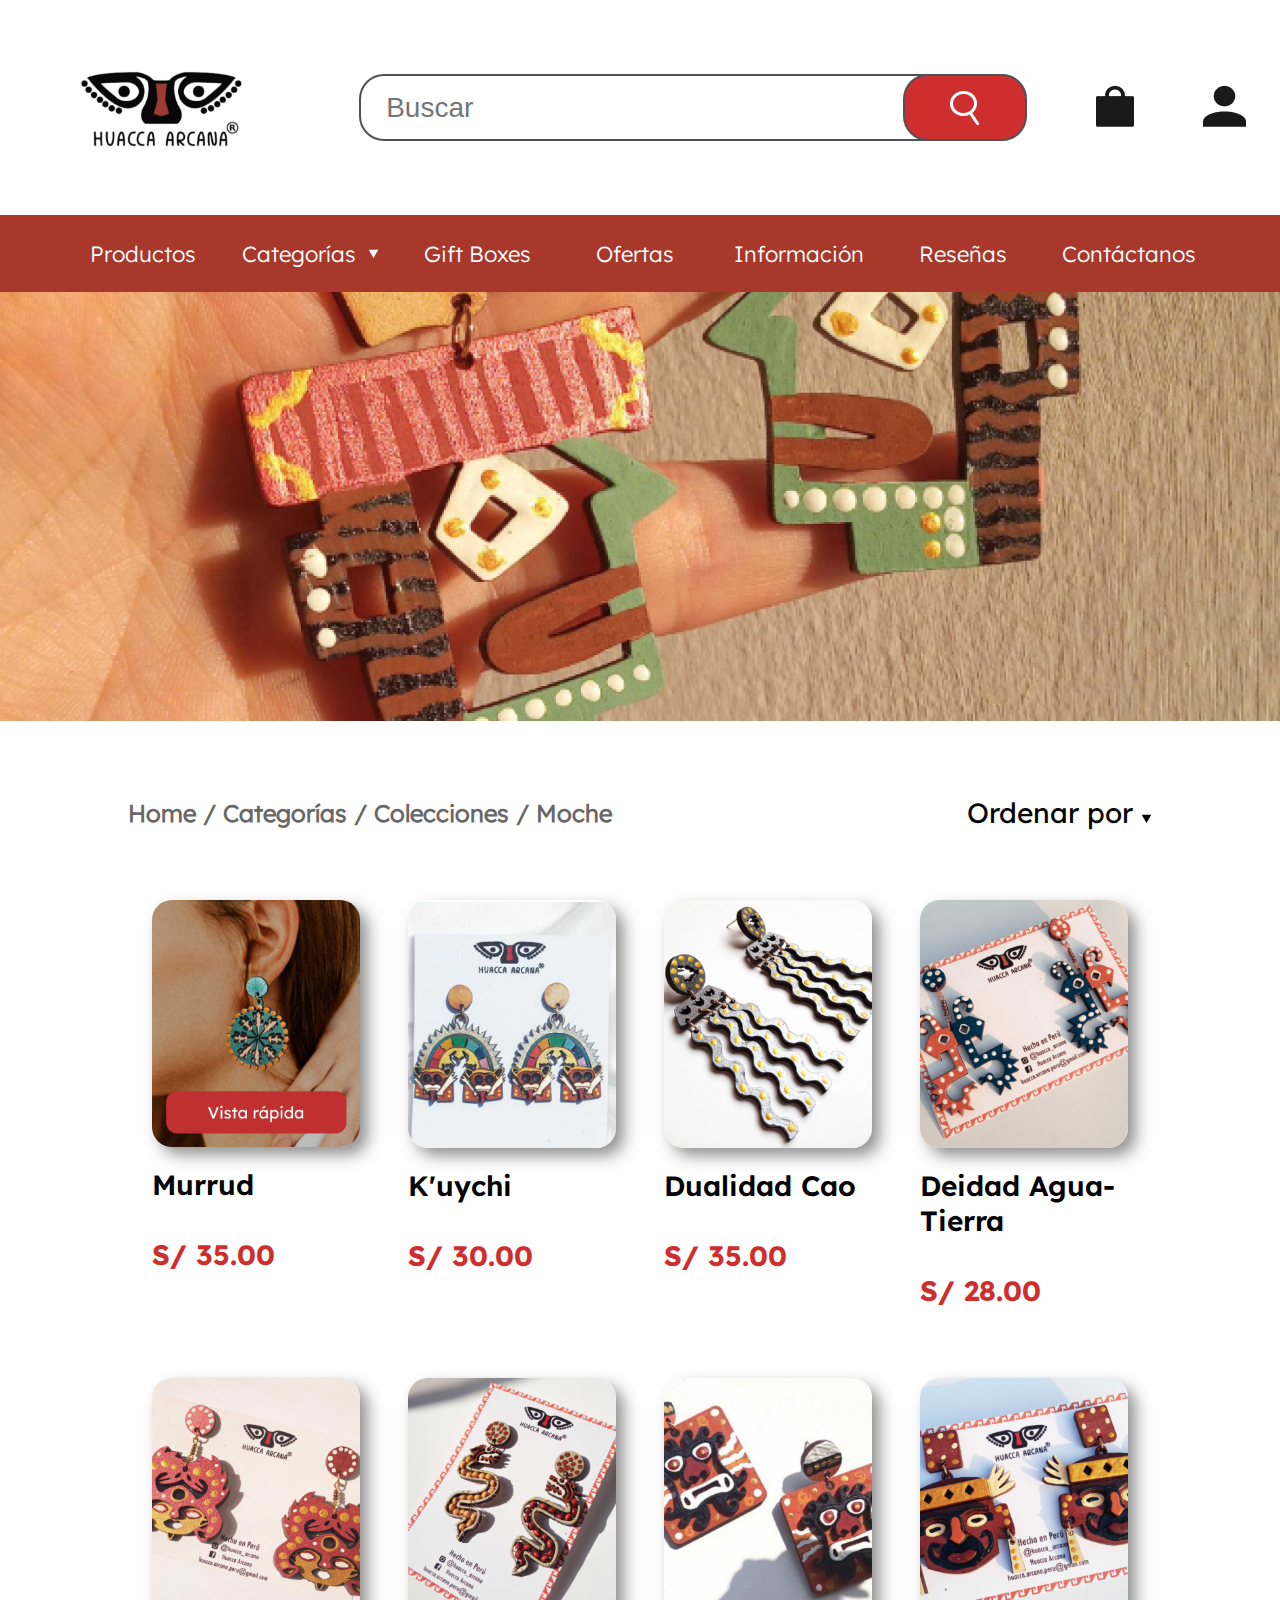
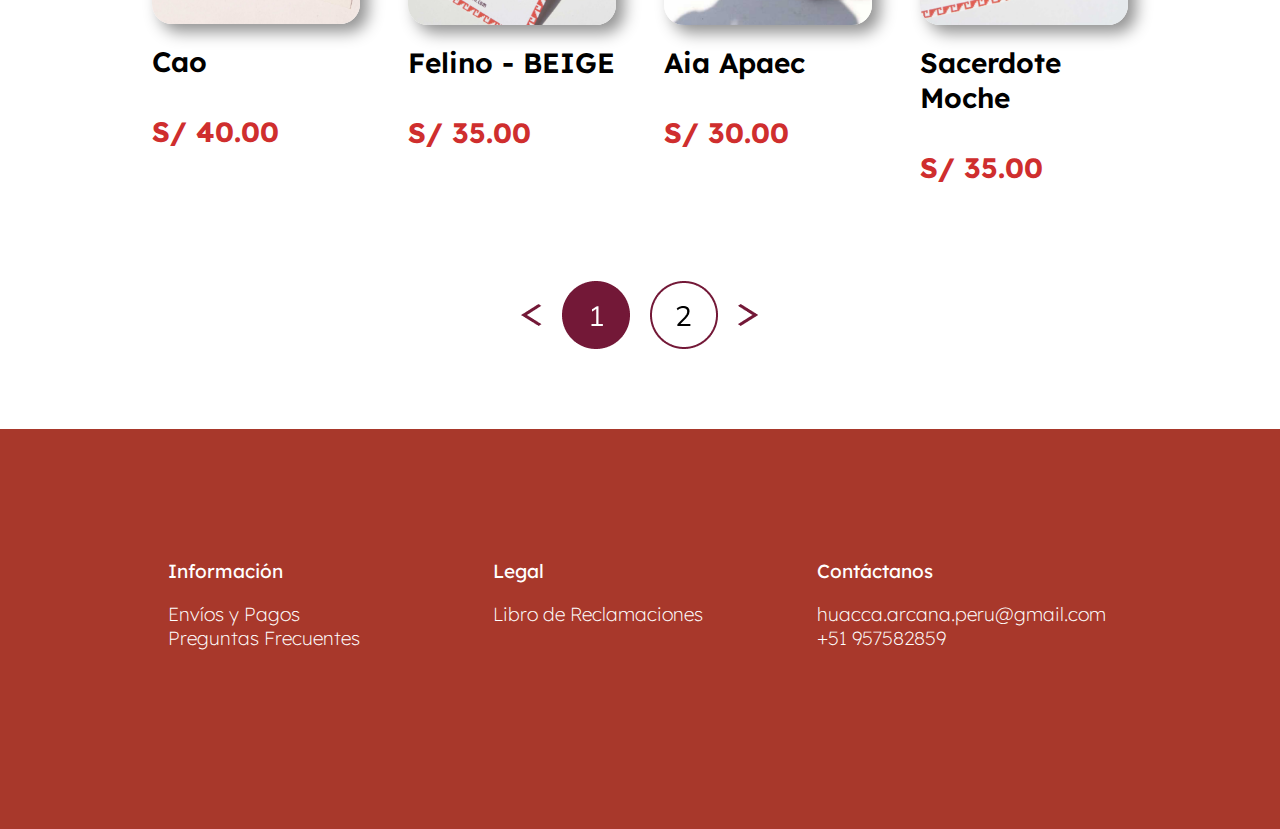
<file: paginas/categorias_moche.html>
<!DOCTYPE html>
<html lang="es">
  <head>
    <meta charset="UTF-8" />
    <meta name="viewport" content="width=device-width, initial-scale=1.0" />
    <title>Moche</title>
    <link rel="stylesheet" href="../estilos.css">
    <link rel="stylesheet" href="../estilos2.css" />
  </head>
  <body>
    <!-- HEADER -->
    <header>
      <a href="../index.html" id="logoHeader">
        <img
          src="../img/logo_huacca_arcana_header.png"
          alt=""
          id="logoheaderimg"
        />
      </a>
      <input type="text" id="barraBusqueda" placeholder="Buscar" />
      <div id="botonBusqueda">
        <img src="../img/iconobusqueda.png" alt="" />
      </div>
      <div id="iconoCarrito">
        <a href="../paginas/carritoDeCompras.html"
          ><img src="../img/icono_carrito.png" alt=""
        /></a>
      </div>
      <div id="iconoUsuario"><img src="../img/icono_usuario.png" alt="" /></div>
      <div id="contMenuHambur" onclick="clickMenuHamb()">
        <img src="../img/menuHamburguesa.png" alt="" class="menuHambur" />
      </div>
    </header>
    <!-- NAV -->
    <nav>
      <ul id="listaNav">
        <li class="liNav">
          <a href="./paginas/productos.html"> Productos </a>
        </li>
        <li class="liNav">
          <a href="categorias.html">Categorías</a>
          <img src="../img/triangulo menu.png" alt="" class="triangMenuDesp" />
        </li>
        <li class="liNav">Gift Boxes</li>
        <li class="liNav">Ofertas</li>
        <li class="liNav">Información</li>
        <li class="liNav">Reseñas</li>
        <li class="liNav">Contáctanos</li>
      </ul>
    </nav>

    <!-- MENU HAMBURGUESA MOVIL -->
    
    <div id="menuHamburguesaDesplegado">
      <!-- <div class="cerrarMenuHamb"><img src="./img/menuHamburguesaImgs/closeIcon.png" alt=""></div> -->
      <div class="seccion0Hamb">
        <ul>
        <li><a href="../paginas/carritoDeCompras.html" style="text-decoration: none; color:black">Carrito de Compras</a></li>
        <li>Iniciar Sesión</li>
      </ul>
       </div>
       <hr class="lineaHamb">
     <div class="seccion1Hamb">
      <ul>
        <li> <a href="../paginas/productos.html" style="text-decoration: none; color: black;">Productos</a> <img src="../img/menuHamburguesaImgs/flechaMenuHamb.png" alt="" class="flechaHamb"></li>
        <li onclick="clickCategoriasDesp()">Categorías <img src="../img/menuHamburguesaImgs/flechaMenuHamb.png" alt="" class="flechaHamb"></li>
        <li>Gift Boxes <img src="../img/menuHamburguesaImgs/flechaMenuHamb.png" alt="" class="flechaHamb"></li>
        <li>Ofertas</li>
        <li>Información</li>
        <li>Reseñas</li>
        <li>Contáctanos</li>
      </ul>
     </div>
      <hr class="lineaHamb">
     <div class="seccion2Hamb">
      <ul>
      <li>Cuenta</li>
      <li>Wish List</li>
      <li>Carrito</li>
    </ul>
     </div>
     <hr class="lineaHamb">
     <div class="seccion3Hamb">
    <ul>
      <li>Pagos y entregas</li>
      <li>Nuestra producción</li>
      <li>Noticias</li>
      <li>Blog</li>
      <li>Soporte</li>
      <li>Ayuda</li>
    </ul>
     </div>
     <hr class="lineaHamb">
     <div class="seccionRedesHamb">
      <img src="../img/menuHamburguesaImgs/IconoWhats.png" alt="" class="iconoRedesSocialesHamb">
      <img src="../img/menuHamburguesaImgs/IconoInsta.png" alt="" class="iconoRedesSocialesHamb">
      <img src="../img/menuHamburguesaImgs/IconoFb.png" alt="" class="iconoRedesSocialesHamb">
     </div>
    </div>
<!-------------------------FIN DE MENU HAMBURGUESA MOVIL -------------------------->

 <!-- MENU CATEGORIAS MOVIL -->
    
 <div id="menuCategoriasDesp">
  <!-- <div class="cerrarMenuHamb"><img src="./img/menuHamburguesaImgs/closeIcon.png" alt=""></div> -->
 <div class="seccionCategoriasDesp">
  <ul>
  <li class="tituloCategoriasDespHamb" onclick="clickColeccionesDesp()">Colecciones <img src="../img/menuHamburguesaImgs/flechaDesplegarCateg.png" alt="" class="desplegarMenuCateg"></li>
  <li class="tituloCategoriasDespHamb">Aretes</li>
  <li class="tituloCategoriasDespHamb">Collares</li>
  <li class="tituloCategoriasDespHamb">Anillos</li>
  <li class="tituloCategoriasDespHamb">Joyeros</li>
  <li class="tituloCategoriasDespHamb">Pines</li>
</ul>
 </div>

 <hr class="lineaHamb">

 <div class="seccionRedesHamb">
  <img src="../img/menuHamburguesaImgs/IconoWhats.png" alt="" class="iconoRedesSocialesHamb">
  <img src="../img/menuHamburguesaImgs/IconoInsta.png" alt="" class="iconoRedesSocialesHamb">
  <img src="../img/menuHamburguesaImgs/IconoFb.png" alt="" class="iconoRedesSocialesHamb">
 </div>
</div>
<!-------------------------FIN DE MENU CATEGORIAS MOVIL -------------------------->


 <!-- MENU COLECCIONES DESPLEGADO MOVIL -->
    
 <div id="menuColeccionesDesplegado">
  <!-- <div class="cerrarMenuHamb"><img src="./img/menuHamburguesaImgs/closeIcon.png" alt=""></div> -->
 <div class="seccion1Hamb seccion1Colec" id="liColeccion">
  <div class="tituloCategoriasHamb" onclick="clickColeccionesDesp()">Colecciones <img src="../img/menuHamburguesaImgs/flechaDesplegarCateg.png" alt="" class="desplegarMenuCateg"></div>
  <ul>
    <li><a href="../paginas/categorias_moche.html">Moche</a></li>
    <li>Nasca</li>
    <li>Lambayeque</li>
    <li>Chimú</li>
    <li>Chancay</li>
    <li>Chachapoyas</li>
    <li>Inca</li>
    <li>Flora Peruana</li>
    <li>Fauna Peruana</li>
    <li>Identidad Peruana</li>
    <li>Danzas Peruanas</li>
    <li>Comida Peruana</li>
  </ul>
 </div>

  <hr class="lineaHamb">

 <div class="seccion2Hamb seccion2Colec">
  <ul>
  <li class="tituloCategoriasHamb">Aretes</li>
  <li class="tituloCategoriasHamb">Collares</li>
  <li class="tituloCategoriasHamb">Anillos</li>
  <li class="tituloCategoriasHamb">Joyeros</li>
  <li class="tituloCategoriasHamb">Pines</li>
</ul>
 </div>

 <hr class="lineaHamb">

 <div class="seccionRedesHamb">
  <img src="../img/menuHamburguesaImgs/IconoWhats.png" alt="" class="iconoRedesSocialesHamb">
  <img src="../img/menuHamburguesaImgs/IconoInsta.png" alt="" class="iconoRedesSocialesHamb">
  <img src="../img/menuHamburguesaImgs/IconoFb.png" alt="" class="iconoRedesSocialesHamb">
 </div>
</div>
<!-------------------------FIN DE MENU COLECCIONES DESPLEGADO MOVIL -------------------------->



   <img
      src="../img/imgs Categorias/imgCategoriaMoche.png"
      alt=""
      id="imgCategoriaMoche"
    />

    <div id="contMocheGlobal">

      <div id="contIndiceyOrdenar">
        <h3>
          <a href="../index.html" style="color: #696868">Home</a> /<a
            href="../paginas/categorias.html"
            style="color: #696868"
          >
            Categorías</a
          >
          / Colecciones / Moche
        </h3>
        <div class="indiceOrdenar">
          Ordenar por <img src="../img/imgs Categorias/Polygon 4.png" alt="" />
        </div>
      </div>
      
      <div id="contIndiceyOrdenarMovil">
      <h3 class="indiceColeccionesMoche" style="color: #696868 "> <img src="../img/imgs Categorias/back_movil.png" alt=""> Colecciones</h3>
      <div class="indiceOrdenar">
        Ordenar por <img src="../img/imgs Categorias/Polygon 4.png" alt="" />
      </div>
      </div>

      <div class="filaMoche">
        <div class="contElementoMoche">
          <img
            src="../img/imgs Categorias/imgMoche1_2.png"
            alt=""
            class="imgMoche"
          />
          <div class="contNombreArticulo">Murrud</div>
          <div class="contPrecioArticulo">S/ 35.00</div>
        </div>

        <div class="contElementoMoche">
          <img
            src="../img/imgs Categorias/imgMoche2.png"
            alt=""
            class="imgMoche"
          />
          <div class="contNombreArticulo">K'uychi</div>
          <div class="contPrecioArticulo">S/ 30.00</div>
        </div>

        <div class="contElementoMoche">
          <img
            src="../img/imgs Categorias/imgMoche3.png"
            alt=""
            class="imgMoche"
          />
          <div class="contNombreArticulo">Dualidad Cao</div>
          <div class="contPrecioArticulo">S/ 35.00</div>
        </div>

        <div class="contElementoMoche">
          <img
            src="../img/imgs Categorias/imgMoche4.png"
            alt=""
            class="imgMoche"
          />
          <div class="contNombreArticulo">Deidad Agua-Tierra</div>
          <div class="contPrecioArticulo">S/ 28.00</div>
        </div>
      </div>

      <div class="filaMoche">
        <div class="contElementoMoche">
          <img
            src="../img/imgs Categorias/imgMoche5.png"
            alt=""
            class="imgMoche"
          />
          <div class="contNombreArticulo">Cao</div>
          <div class="contPrecioArticulo">S/ 40.00</div>
        </div>

        <div class="contElementoMoche">
          <img
            src="../img/imgs Categorias/imgMoche6.png"
            alt=""
            class="imgMoche"
          />
          <div class="contNombreArticulo">Felino - BEIGE</div>
          <div class="contPrecioArticulo">S/ 35.00</div>
        </div>

        <div class="contElementoMoche">
          <img
            src="../img/imgs Categorias/imgMoche7.png"
            alt=""
            class="imgMoche"
          />
          <div class="contNombreArticulo">Aia Apaec</div>
          <div class="contPrecioArticulo">S/ 30.00</div>
        </div>

        <div class="contElementoMoche">
          <img
            src="../img/imgs Categorias/imgMoche8.png"
            alt=""
            class="imgMoche"
          />
          <div class="contNombreArticulo">Sacerdote Moche</div>
          <div class="contPrecioArticulo">S/ 35.00</div>
        </div>
      </div>
    </div>

    <div id="contFlechasNumeros">
      <img
        src="../img/imgs Categorias/flechaIzq.png"
        alt=""
        class="flechasCategorias"
      />
      <img src="../img/imgs Categorias/num1.png" alt="" />
      <img src="../img/imgs Categorias/num2.png" alt="" />
      <img
        src="../img/imgs Categorias/flechaDer.png"
        alt=""
        class="flechasCategorias"
      />
    </div>

    <br /><br /><br />

    <!-- FOOTER -->
    <footer>
      <div class="columnaFooter">
        <div class="encabFooter">Información</div>
        <ul>
          <li>Envíos y Pagos</li>
          <li>Preguntas Frecuentes</li>
        </ul>
      </div>

      <div class="columnaFooter">
        <div class="encabFooter">Legal</div>
        <ul>
          <li>Libro de Reclamaciones</li>
        </ul>
      </div>

      <div class="columnaFooter">
        <div class="encabFooter">Contáctanos</div>
        <ul>
          <li>huacca.arcana.peru@gmail.com</li>
          <li>+51 957582859</li>
        </ul>
      </div>
    </footer>
    <script src="../script.js"></script>
  </body>
</html>
</file>
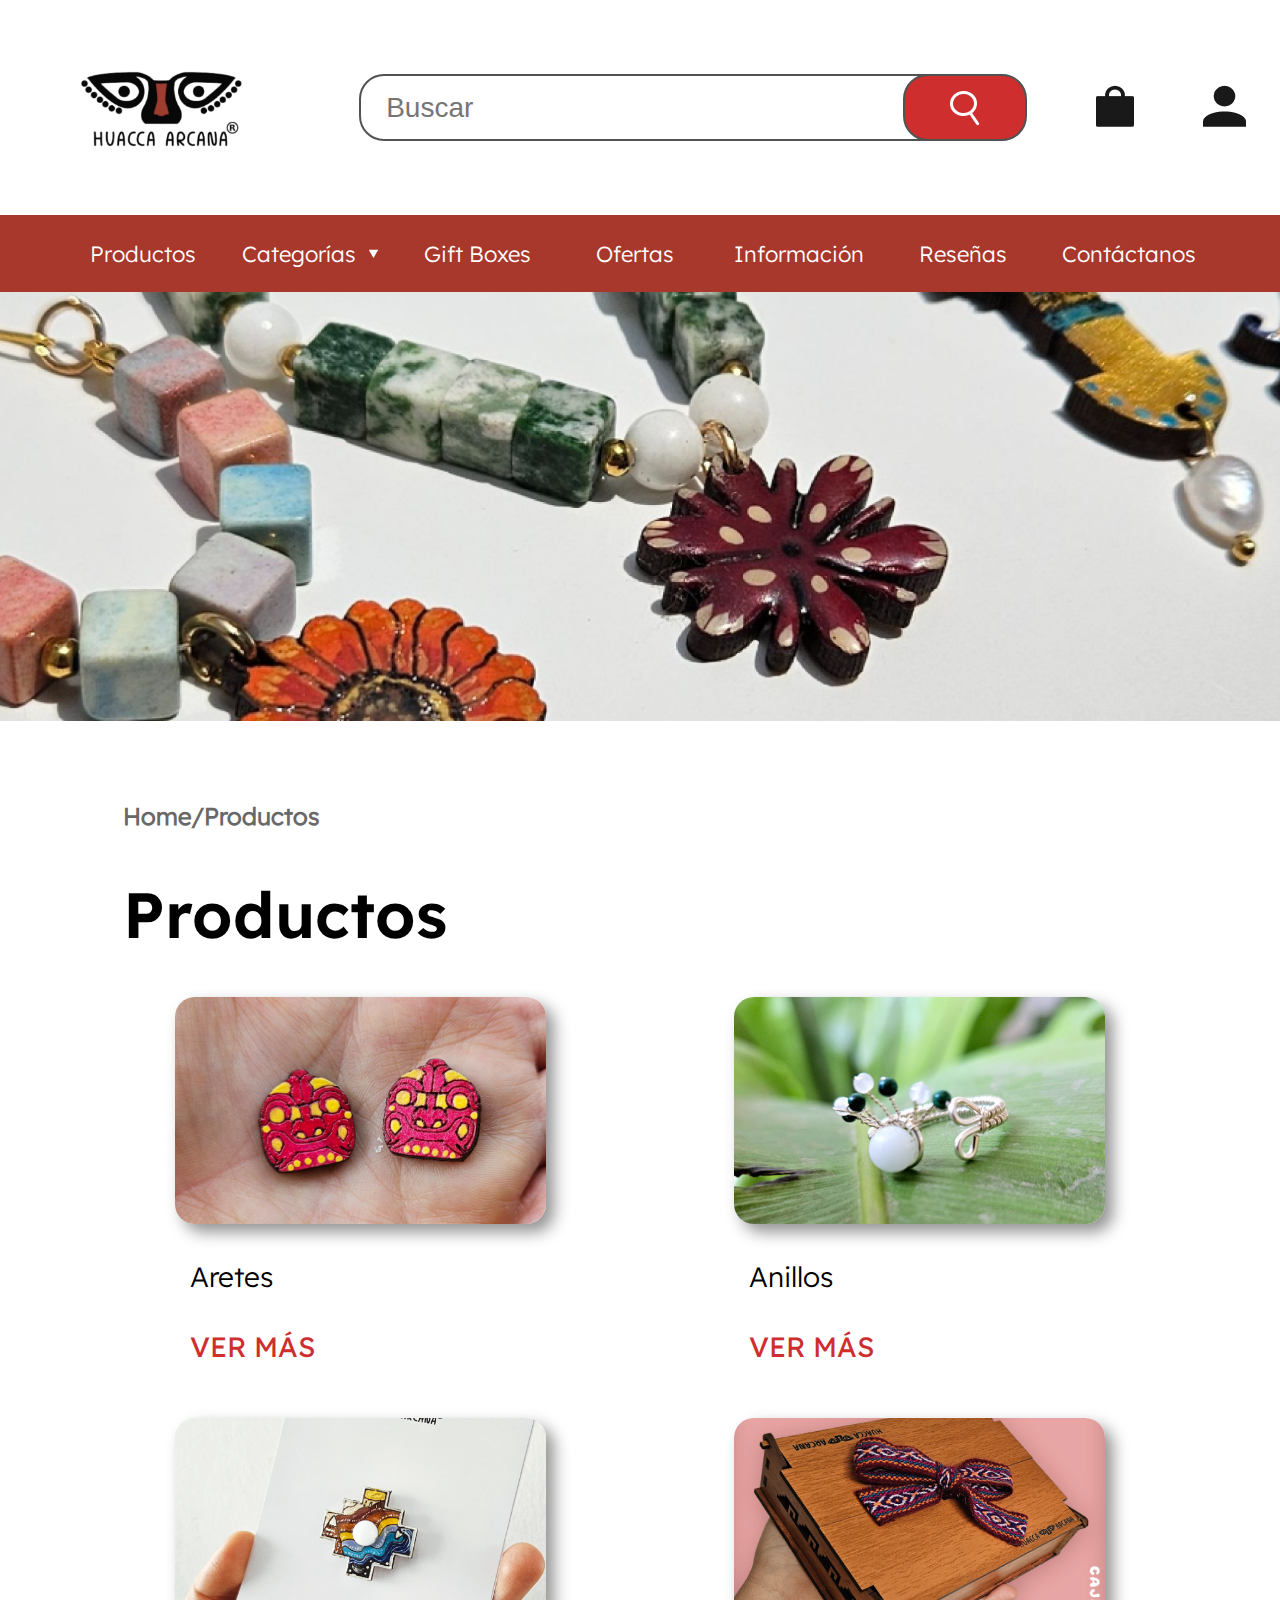
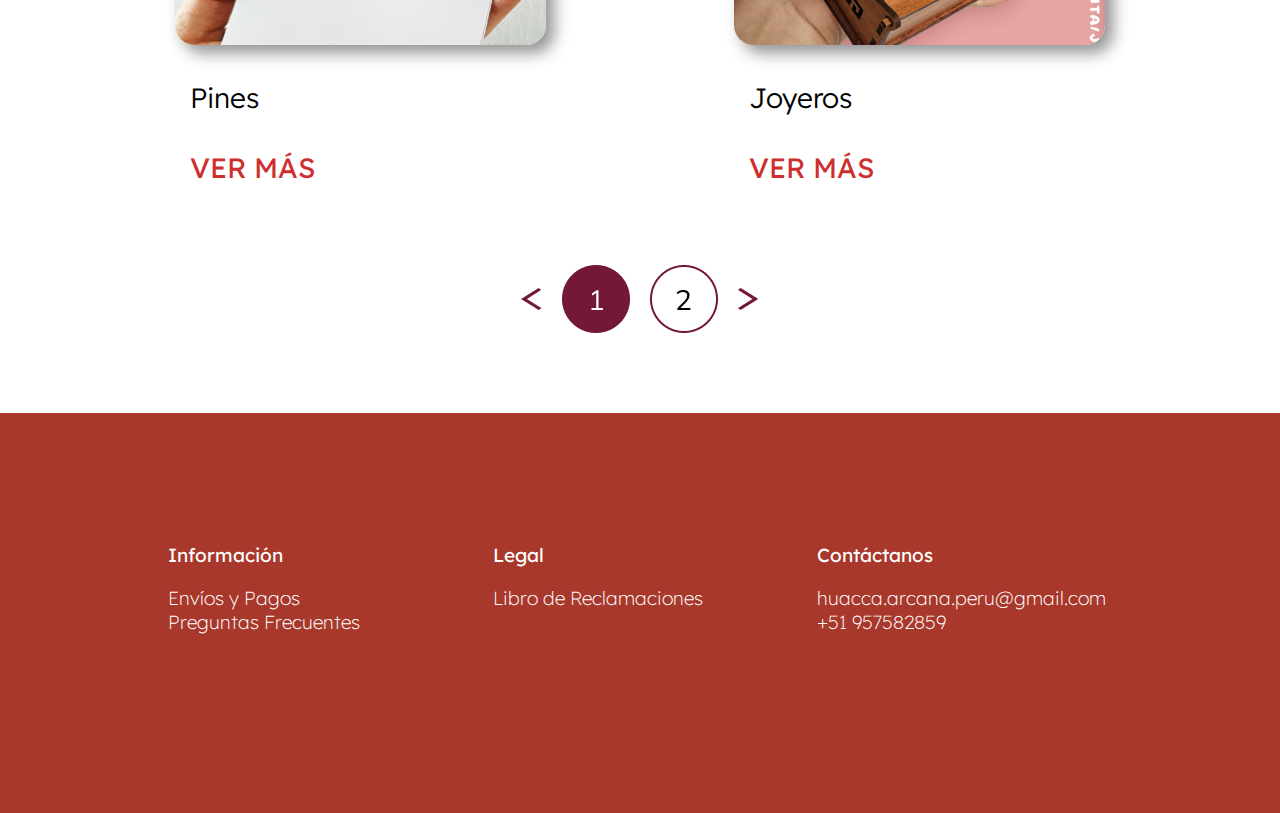
<file: paginas/productos.html>
<!DOCTYPE html>
<html lang="es">
<head>
    <meta charset="UTF-8">
    <meta name="viewport" content="width=device-width, initial-scale=1.0">
    <title>Carrito de Compras</title>
    <link rel="stylesheet" href="../estilos.css">
    <link rel="stylesheet" href="../estilos2.css">
</head>
<body>
  <!-- HEADER -->
  <header>
    <a href="../index.html" id="logoHeader">
      <img
        src="../img/logo_huacca_arcana_header.png"
        alt=""
        id="logoheaderimg"
      />
    </a>
    <input type="text" id="barraBusqueda" placeholder="Buscar" />
    <div id="botonBusqueda">
      <img src="../img/iconobusqueda.png" alt="" />
    </div>
    <div id="iconoCarrito">
      <a href="../paginas/carritoDeCompras.html"
        ><img src="../img/icono_carrito.png" alt=""
      /></a>
    </div>
    <div id="iconoUsuario"><img src="../img/icono_usuario.png" alt="" /></div>
    <div id="contMenuHambur" onclick="clickMenuHamb()">
      <img src="../img/menuHamburguesa.png" alt="" class="menuHambur" />
    </div>
  </header>
  <!-- NAV -->
  <nav>
    <ul id="listaNav">
      <li class="liNav"><a href=""> Productos</a></li>
      <li class="liNav"><a href="categorias.html">Categorías</a>
        <img src="../img/triangulo menu.png" alt="" class="triangMenuDesp" />
      </li>
      <li class="liNav">Gift Boxes</li>
      <li class="liNav">Ofertas</li>
      <li class="liNav">Información</li>
      <li class="liNav">Reseñas</li>
      <li class="liNav">Contáctanos</li>
    </ul>
  </nav>

<!-- MENU HAMBURGUESA MOVIL -->
    
<div id="menuHamburguesaDesplegado">
  <!-- <div class="cerrarMenuHamb"><img src="./img/menuHamburguesaImgs/closeIcon.png" alt=""></div> -->
  <div class="seccion0Hamb">
    <ul>
    <li><a href="../paginas/carritoDeCompras.html" style="text-decoration: none; color:black">Carrito de Compras</a></li>
    <li>Iniciar Sesión</li>
  </ul>
   </div>
   <hr class="lineaHamb">
 <div class="seccion1Hamb">
  <ul>
    <li> <a href="../paginas/productos.html" style="text-decoration: none; color: black;">Productos</a> <img src="../img/menuHamburguesaImgs/flechaMenuHamb.png" alt="" class="flechaHamb"></li>
    <li onclick="clickCategoriasDesp()">Categorías <img src="../img/menuHamburguesaImgs/flechaMenuHamb.png" alt="" class="flechaHamb"></li>
    <li>Gift Boxes <img src="../img/menuHamburguesaImgs/flechaMenuHamb.png" alt="" class="flechaHamb"></li>
    <li>Ofertas</li>
    <li>Información</li>
    <li>Reseñas</li>
    <li>Contáctanos</li>
  </ul>
 </div>
  <hr class="lineaHamb">
 <div class="seccion2Hamb">
  <ul>
  <li>Cuenta</li>
  <li>Wish List</li>
  <li>Carrito</li>
</ul>
 </div>
 <hr class="lineaHamb">
 <div class="seccion3Hamb">
<ul>
  <li>Pagos y entregas</li>
  <li>Nuestra producción</li>
  <li>Noticias</li>
  <li>Blog</li>
  <li>Soporte</li>
  <li>Ayuda</li>
</ul>
 </div>
 <hr class="lineaHamb">
 <div class="seccionRedesHamb">
  <img src="../img/menuHamburguesaImgs/IconoWhats.png" alt="" class="iconoRedesSocialesHamb">
  <img src="../img/menuHamburguesaImgs/IconoInsta.png" alt="" class="iconoRedesSocialesHamb">
  <img src="../img/menuHamburguesaImgs/IconoFb.png" alt="" class="iconoRedesSocialesHamb">
 </div>
</div>
<!-------------------------FIN DE MENU HAMBURGUESA MOVIL -------------------------->

<!-- MENU CATEGORIAS MOVIL -->

<div id="menuCategoriasDesp">
<!-- <div class="cerrarMenuHamb"><img src="./img/menuHamburguesaImgs/closeIcon.png" alt=""></div> -->
<div class="seccionCategoriasDesp">
<ul>
<li class="tituloCategoriasDespHamb" onclick="clickColeccionesDesp()">Colecciones <img src="../img/menuHamburguesaImgs/flechaDesplegarCateg.png" alt="" class="desplegarMenuCateg"></li>
<li class="tituloCategoriasDespHamb">Aretes</li>
<li class="tituloCategoriasDespHamb">Collares</li>
<li class="tituloCategoriasDespHamb">Anillos</li>
<li class="tituloCategoriasDespHamb">Joyeros</li>
<li class="tituloCategoriasDespHamb">Pines</li>
</ul>
</div>

<hr class="lineaHamb">

<div class="seccionRedesHamb">
<img src="../img/menuHamburguesaImgs/IconoWhats.png" alt="" class="iconoRedesSocialesHamb">
<img src="../img/menuHamburguesaImgs/IconoInsta.png" alt="" class="iconoRedesSocialesHamb">
<img src="../img/menuHamburguesaImgs/IconoFb.png" alt="" class="iconoRedesSocialesHamb">
</div>
</div>
<!-------------------------FIN DE MENU CATEGORIAS MOVIL -------------------------->


<!-- MENU COLECCIONES DESPLEGADO MOVIL -->

<div id="menuColeccionesDesplegado">
<!-- <div class="cerrarMenuHamb"><img src="./img/menuHamburguesaImgs/closeIcon.png" alt=""></div> -->
<div class="seccion1Hamb seccion1Colec" id="liColeccion">
<div class="tituloCategoriasHamb" onclick="clickColeccionesDesp()">Colecciones <img src="../img/menuHamburguesaImgs/flechaDesplegarCateg.png" alt="" class="desplegarMenuCateg"></div>
<ul>
<li><a href="../paginas/categorias_moche.html">Moche</a></li>
<li>Nasca</li>
<li>Lambayeque</li>
<li>Chimú</li>
<li>Chancay</li>
<li>Chachapoyas</li>
<li>Inca</li>
<li>Flora Peruana</li>
<li>Fauna Peruana</li>
<li>Identidad Peruana</li>
<li>Danzas Peruanas</li>
<li>Comida Peruana</li>
</ul>
</div>

<hr class="lineaHamb">

<div class="seccion2Hamb seccion2Colec">
<ul>
<li class="tituloCategoriasHamb">Aretes</li>
<li class="tituloCategoriasHamb">Collares</li>
<li class="tituloCategoriasHamb">Anillos</li>
<li class="tituloCategoriasHamb">Joyeros</li>
<li class="tituloCategoriasHamb">Pines</li>
</ul>
</div>

<hr class="lineaHamb">

<div class="seccionRedesHamb">
<img src="../img/menuHamburguesaImgs/IconoWhats.png" alt="" class="iconoRedesSocialesHamb">
<img src="../img/menuHamburguesaImgs/IconoInsta.png" alt="" class="iconoRedesSocialesHamb">
<img src="../img/menuHamburguesaImgs/IconoFb.png" alt="" class="iconoRedesSocialesHamb">
</div>
</div>
<!-------------------------FIN DE MENU COLECCIONES DESPLEGADO MOVIL -------------------------->




  <img src="../img/imgsProductos/bannerProductos.png" alt="" class="bannerProductos">

 <div id="contProductosGlobal">
  <h3 class="contIndiceyOrdenar">Home/Productos</h3>
  <h1 class="encabezadoCategorias">Productos</h1>
<div class="contProductos">
    <div class="filaProductos">
        <div class="contArticuloProductos">
            <img src="../img/imgsProductos/imgProductos1_ss.png" alt="" class="imgProductos">
            <div class="nombreProducto">Aretes</div>
            <div class="verMas">VER MÁS</div>
        </div>

        <div class="contArticuloProductos">
            <img src="../img/imgsProductos/imgProductos2_ss.png" alt="" class="imgProductos">
            <div class="nombreProducto">Anillos</div>
            <div class="verMas">VER MÁS</div>
        </div>
    </div>

    <div class="filaProductos">
        <div class="contArticuloProductos">
            <img src="../img/imgsProductos/imgProductos3_ss.png" alt="" class="imgProductos">
            <div class="nombreProducto">Pines</div>
            <div class="verMas">VER MÁS</div>
        </div>

        <div class="contArticuloProductos">
            <img src="../img/imgsProductos/imgProductos4_ss.png" alt="" class="imgProductos">
            <div class="nombreProducto">Joyeros</div>
            <div class="verMas">VER MÁS</div>
        </div>
    </div>
</div>

<div id="contFlechasNumeros">
    <img
      src="../img/imgs Categorias/flechaIzq.png"
      alt=""
      class="flechasCategorias"
    />
    <img src="../img/imgs Categorias/num1.png" alt="" />
    <img src="../img/imgs Categorias/num2.png" alt="" />
    <img
      src="../img/imgs Categorias/flechaDer.png"
      alt=""
      class="flechasCategorias"
    />
  </div>
<br><br><br>
</div>



 <footer> <!-- FOOTER -->
    <div class="columnaFooter">
      <div class="encabFooter">Información</div>
      <ul>
        <li>Envíos y Pagos</li>
        <li>Preguntas Frecuentes</li>
      </ul>
    </div>

    <div class="columnaFooter">
      <div class="encabFooter">Legal</div>
      <ul>
        <li>Libro de Reclamaciones</li>
      </ul>
    </div>

    <div class="columnaFooter">
      <div class="encabFooter">Contáctanos</div>
      <ul>
        <li>huacca.arcana.peru@gmail.com</li>
        <li>+51 957582859</li>
      </ul>
    </div>
  </footer>
<script src="../script.js"></script>
</body>
</html>
</file>
<file: estilos.css>
* {
  box-sizing: border-box;
}

@font-face {
  font-family: "Lexend Regular";
  src: url(./fonts/lexend_font/static/Lexend-Regular.ttf);
}

@font-face {
  font-family: "Lexend Light";
  src: url(./fonts/lexend_font/static/Lexend-Light.ttf);
}

@font-face {
  font-family: "Lexend SemiBold";
  src: url(./fonts/lexend_font/static/Lexend-SemiBold.ttf);
}

@font-face {
  font-family: "Lexend Bold";
  src: url(./fonts/lexend_font/static/Lexend-Bold.ttf);
}

@font-face {
  font-family: "Lexend Extra Light";
  src: url(./fonts/lexend_font/static/Lexend-ExtraLight.ttf);
}

.swiper-container {
  display: none;
}

body {
  position: relative;
  width: 100%;
  margin: 0;
  padding: 0;
}

nav a {
  text-decoration: none; /* Quita el subrayado */
  color: white; /* Cambia el color del texto del enlace */
}

header {
  background-color: rgb(255, 255, 255);
  width: 100%;
  height: 215px;
  display: flex;
  justify-content: space-around;
  align-content: center;
  align-items: center;
}

#logoHeader {
  width: 20%;
  height: fit-content;
  cursor: pointer;
  /* background-color: aqua; */
  align-content: center;
  justify-content: center;
  align-items: center;
  justify-items: center;
  display: flex;
}

#logoheaderimg {
  width: 90%;
  height: auto;
}

#barraBusqueda {
  width: 50%;
  height: 67px;
  font-size: 28px;
  font-family: Arial, Helvetica, sans-serif;
  border-radius: 25px;
  border: 2px solid #525252;
  padding: 0 25px 0 25px;
}

#botonBusqueda {
  width: 124px;
  height: 67px;
  background-color: #cf2e2e;
  border-radius: 25px;
  display: flex;
  align-items: center;
  justify-content: center;
  margin-left: -165px;
  border: 2px solid #525252;
  cursor: pointer;
}

#botonBusqueda:hover {
  background-color: #9b1616;
}

#botonBusqueda:active {
  background-color: #000000;
}

nav {
  background-color: #a8382b;
  display: flex;
  height: 77px;
  width: 100%;

  flex-direction: row;
  font-family: "Lexend Light";
  color: white;
  font-size: 28px;
  align-items: center;
  align-content: center;
  justify-items: center;
  justify-content: center;
  padding: 0;
}

#listaNav {
  display: flex;
  flex-direction: row;
  list-style: none;
  height: auto;
  width: 90%;
  /* background-color: blue; */
  padding: 0;
  /* background-color: aqua; */
}

.liNav {
  display: flex;
  margin: 0 47px 0 47px;
  cursor: pointer;
  width: 50%;
  height: 38px;
  /* width: 20%; */
  /* background-color: blueviolet; */
  text-align: center;
  align-items: center;
  align-content: center;
  justify-items: center;
  justify-content: center;
  padding: 0;
  transition: filter 0.2s ease;
}

#iconoCarrito,
#iconoUsuario {
  cursor: pointer;
}

#slider {
  width: 100%;
  height: fit-content;
  margin: 0 0 0 0;
}

#slider img {
  width: 100%;
  margin: 0;
  padding: 0;
}

/* -----------------SECCIONES -----------------*/

.encabezadoSecciones {
  font-family: "Lexend SemiBold";
  font-size: 40px;
  margin: 0 0 40px 80px;
  width: auto;
  position: relative;
}

#contSecciones {
  display: flex;
  width: 100%;
  margin: 0;
  padding: 0;
  flex-direction: column;
}

#loUltimo {
  width: 100%;
  background-color: white;
  margin: 0;
  display: block;
  padding: 75px;
}

.contImgArticulo {
  margin: 0 0 20px 0;
  cursor: pointer;
  box-shadow: 8px 8px 16px #0000006e;
  border-radius: 20px;
  display: flex;
  flex-direction: column;
}

.contNombreArticulo {
  font-family: "Lexend SemiBold";
  font-size: 28px;
  margin: 0 0 35px 0;
}

.contPrecioArticulo {
  font-family: "Lexend Bold";
  font-size: 28px;
  color: #cf2e2e;
}

.contArticuloGlobal {
  margin: 0 35px 0 35px;
}

#contArticulosUltimo {
  width: 100%;
  display: flex;
  justify-content: center;
}

#masPedidos {
  width: 100%;
  background-color: white;
  margin: 0;
  padding: 75px;
  display: block;
}

#contArticulosMasPedidos {
  width: 100%;
  display: flex;
  justify-content: center;
}

/* UNICOS */

#unicos {
  width: 100%;
  background-color: #420c05;
  height: 1026px;
  padding: 60px;
  display: flex;
  flex-direction: column;
  justify-content: center;
  align-content: center;
  align-items: center;
}

.encabezadoUnicos {
  font-family: "Lexend Light";
  font-size: 50px;
  color: white;
  margin: 0 0 30px 0;
}

#contTodosArticulosUnicos {
  width: fit-content;
  display: flex;
  /* background-color: aqua; */
  align-content: center;
  justify-content: center;
}

.contArticuloUnicos {
  display: block;
  margin: 0 45px 0 45px;
  width: 45%;
  /* background-color: blueviolet; */
}

.contNombreArticuloUnicos {
  color: white;
  font-family: "Lexend Extra Light";
  font-size: 40px;
  width: fit-content;
}

.contArticuloUnicos img {
  margin: 0 0 20px 0;
  width: 100%;
  height: auto;
  cursor: pointer;
}

/* QUIENES SOMOS */

#tituloQuienesSomos {
  font-family: "Lexend Regular";
  font-size: 48px;
}

.cuerpoTexto {
  font-family: "Lexend Regular";
  font-size: 27px;
  width: 698px;
}

#quienesSomos {
  height: 726px;
  width: 100%;
  padding: 150px;
  display: flex;
  justify-content: center;
  align-content: center;
  align-items: center;
}

/* --------FOOTER------ */

footer {
  background-color: #a8382b;
  display: flex;
  flex-direction: row;
  align-items: center;
  justify-items: center;
  justify-content: center;
  width: 100%;
  height: 400px;
  font-family: "Lexend Regular";
  font-size: 24px;
  color: white;
}

.columnaFooter {
  /* background-color: blue; */
  width: 20%;
  height: 140px;
  margin: 0 35px 0 35px;
}

footer .columnaFooter ul {
  /* background-color: coral; */
  width: 100%;
  padding-left: 0; /* Elimina el padding del lado izquierdo del <ul> */
  margin-left: 0;
}

footer .columnaFooter ul li {
  font-family: "Lexend Extra Light";
  list-style: none;
  /* margin-left: -40px; */
  /* background-color: aqua; */
  width: 100%;
  list-style-type: none; /* Elimina el marcador de lista */
  list-style-position: inside; /* Posiciona el marcador de lista dentro del <li> */
  padding-left: 0; /* Elimina el padding del lado izquierdo del <li> */
  margin-left: 0; /* Elimina el margen del lado izquierdo del <li> */
  cursor: pointer;
}

.triangMenuDesp {
  margin: 0 0 0 12px;
  transition: filter 0.2s ease;
}

.triangMenuDesp:hover {
  filter: sepia(1) saturate(5) hue-rotate(10deg);
}

.liNav:hover {
  filter: sepia(1) saturate(5) hue-rotate(10deg);
}

#sliderMovil {
  display: none;
}

#contMenuHambur {
  display: none;
}

#menuHamburguesaDesplegado {
  display: none;
}

#menuColeccionesDesplegado {
  display: none;
}

#menuCategoriasDesp{
  display: none;
}
/* --------------------------------------------- */

@media (max-width: 1868px) {
  nav {
    font-size: 22px;
  }

  #listaNav {
    height: auto;
    width: 90%;
    /* background-color: blue; */
    padding: 0;
    /* background-color: aqua; */
  }

  .liNav {
    margin: 0 37px 0 37px;
    cursor: pointer;
    width: 50%;
    height: 38px;
    /* width: 20%; */
    /* background-color: blueviolet; */
    text-align: center;
  }
}

@media (max-width: 1566px) {
  nav {
    font-size: 22px;
  }

  .liNav {
    margin: 0 22px 0 22px;
    cursor: pointer;
    width: 50%;
    height: 38px;
    /* width: 20%; */
    /* background-color: blueviolet; */
    text-align: center;
  }

  .imgLoUltimo {
    width: 100%;
  }

  .contArticuloGlobal {
    /* background-color: rgb(0, 255, 85); */
    width: 20%;
  }

  #loUltimo {
    width: 100%;
    /* background-color: rgb(143, 125, 125); */
  }

  #masPedidos {
    width: 100%;
    /* background-color: rgb(143, 125, 125); */
  }

  .imgMasPedidos {
    width: 100%;
  }

  .imgMasPedidos {
    width: 100%;
  }

  /* #masPedidos {
    background-color: rgb(173, 72, 72);
  } */

  /* #contArticulosMasPedidos {
    background-color: rgb(164, 189, 76);
  } */

  #imgLogoHuacaArcana {
    /* background-color: rgb(86, 177, 212); */
    width: 45%;
  }

  #imgLogoQuienes {
    width: 100%;
  }

  #quienesSomos {
    /* background-color: darkcyan; */
    width: 100%;
  }

  #textoQuienesSomos {
    /* background-color: rgb(173, 72, 72); */
    width: 45%;
    display: flex;
    flex-direction: column;
    margin: 0 55px 0 0;
  }

  .cuerpoTexto {
    font-size: 25px;
    width: 100%;
  }
}

@media (max-width: 1366px) {
  nav {
    font-size: 22px;
  }

  .liNav {
    margin: 0 20px 0 20px;
    cursor: pointer;
    width: 50%;
    height: 38px;
    /* width: 20%; */
    /* background-color: blueviolet; */
    text-align: center;
  }

  .imgLoUltimo {
    width: 100%;
  }

  .contArticuloGlobal {
    /* background-color: aqua; */
    width: 30%;
  }

  #loUltimo {
    width: 100%;
    /* background-color: rgb(143, 125, 125); */
  }

  #masPedidos {
    width: 100%;
    /* background-color: rgb(143, 125, 125); */
  }

  .imgMasPedidos {
    width: 100%;
  }

  /* #contArticulosMasPedidos {
    background-color: rgb(164, 189, 76);
  } */

  #imgLogoHuacaArcana {
    /* background-color: rgb(86, 177, 212); */
    width: 45%;
  }

  #imgLogoQuienes {
    width: 100%;
  }

  #quienesSomos {
    /* background-color: darkcyan; */
    width: 100%;
  }

  #textoQuienesSomos {
    /* background-color: rgb(173, 72, 72); */
    width: 45%;
    display: flex;
    flex-direction: column;
    margin: 0 55px 0 0;
  }

  .cuerpoTexto {
    font-size: 25px;
    width: 100%;
  }

  footer {
    font-size: 19px;
  }

  .columnaFooter {
    /* background-color: blue; */
    margin: 0 15px 0 15px;
    width: 23%;
  }

  /* footer .columnaFooter ul li{
    background-color: aqua;
 
} */
}

@media (max-width: 430px) {
  nav {
    display: none;
  }

  #barraBusqueda {
    display: none;
  }

  #botonBusqueda {
    display: none;
  }

  #imgLogoHuacaArcana {
    /* background-color: rgb(86, 177, 212); */
    width: 45%;
  }

  footer {
    font-size: 19px;
  }

  .columnaFooter {
    /* background-color: blue; */
    margin: 0 15px 0 15px;
    width: 23%;
  }

  #iconoCarrito,
  #iconoUsuario {
    cursor: pointer;
  }

  .encabezadoSecciones {
    font-size: 18px;
    margin: 0 0 28px 44px;
  }

  #loUltimo {
    width: 100%;
    /* background-color: rgb(255, 161, 161); */
    margin: 0;
    display: block;
    padding: 26px 0 26px 0;
    height: fit-content;
  }

  /* #contArticulosMasPedidos{
  width: 100%;
  display: flex;
  flex-direction: row;
  background-color: aqua;
} */

  #masPedidos {
    /* background-color: burlywood; */
    width: 100%;
    margin: 0;
    display: block;
    padding: 26px 0 26px 0;
    height: fit-content;
  }

  /* .contNombreArticulo{
  font-size: 15px;
  margin: 0 0 5px 0;
}

.contPrecioArticulo{
  font-size: 15px;
}*/

  .contArticuloGlobal {
    display: none;
  }

  .swiper-container {
    width: 100%;
    height: fit-content;
    display: flex;
    overflow: hidden;
    position: relative;
    /* background-color: aqua; */
  }
  .swiper-wrapper {
    display: flex; /* Asegura que los slides se alineen en una fila */
    height: fit-content;
  }

  .swiper-slide {
    text-align: center;
    font-size: 18px;
    /* background: #fcaeae; */
    /* Center slide text vertically */
    display: -webkit-box;
    display: -ms-flexbox;
    display: -webkit-flex;
    display: flex;
    -webkit-box-pack: center;
    -ms-flex-pack: center;
    -webkit-justify-content: center;
    justify-content: center;
    -webkit-box-align: center;
    -ms-flex-align: center;
    -webkit-align-items: center;
    align-items: center;
    flex-direction: column;
    height: fit-content;
  }

  .imgSliderUltimo {
    width: 90%;
  }

  .nombreProdUltimoSlider {
    /* background-color: #a8382b; */
    width: 90%;
    /* padding-left: 15px; */
    font-size: 15px;
    font-family: "Lexend Regular";
    text-align: start;
  }

  .precioProdUltimoSlider {
    /* background-color: burlywood; */
    width: 90%;
    /* padding-left: 15px; */
    font-size: 15px;
    font-family: "Lexend Regular";
    color: #a8382b;
    text-align: start;
  }

  /* Cambiar color de las flechas del slider */
  .swiper-button-next,
  .swiper-button-prev {
    color: #a8382b; /* Cambia #ff0000 por el color que desees */
  }

  #slider {
    display: none;
  }

  #sliderMovil {
    display: inline-block;
    width: 100%;
    height: auto;
  }

  #sliderMovil img {
    width: 100%;
  }

  .encabezadoUnicos {
    font-size: 18px;
    margin-bottom: 18px;
  }

  #unicos {
    padding: 20px 0 20px 0;
    height: fit-content;
    display: flex;
  }

  #contTodosArticulosUnicos {
    display: none;
  }

  .sliderUnicos {
    width: 100%;
    height: fit-content;
    width: 100%;
    height: fit-content;
    display: flex;
    overflow: hidden;
    position: relative;
  }

  .sliderUnicos .swiper-slide {
    display: flex;
    flex-direction: column;
    align-items: center;
    /* background-color: aqua; */
    width: 100%;
    height: fit-content;
  }

  .sliderUnicos img {
    width: 90%;
    height: auto;
  }

  .sliderUnicos .swiper-wrapper {
    display: flex; /* Asegura que los slides se alineen en una fila */
    width: 100%;
  }

  #quienesSomos {
    display: flex;
    flex-direction: row;
    width: 100%;
    /* background-color: aqua; */
    padding: 20px 35px 20px 35px;
    height: 178px;
    justify-content: center;
    align-items: center;
  }

  #tituloQuienesSomos {
    font-size: 15px;
    width: fit-content;
    margin: 0 0 15px 0;
  }

  .cuerpoTexto {
    font-size: 12px;
    margin: 0;
  }

  #textoQuienesSomos {
    width: 75%;
    /* background-color: #cf2e2e; */
    margin-right: 5px;
  }

  #imgLogoHuacaArcana {
    margin: 0;
    width: 75%;
  }

  #contSecciones {
    height: fit-content;
  }

  /* FOOTER */
  footer {
    background-color: #a8382b;
    display: grid; /* Cambiar a grid */
    grid-template-columns: repeat(
      auto-fit,
      minmax(150px, 1fr)
    ); /* Define un grid flexible con columnas automáticas */
    gap: 10px; /* Espaciado entre columnas */
    width: 100%;
    height: 257px;
    font-family: "Lexend Regular";
    font-size: 24px;
    color: white;
    padding: 10px; /* Opcional: Añade un poco de padding alrededor */
    box-sizing: border-box; /* Asegura que el padding no haga que el footer se desborde */
  }

  .columnaFooter {
    /* background-color: #525252; */
    padding: 10px; /* Añade algo de espacio dentro de cada columna */
    width: 85%;
    height: 70%;
  }

  footer .columnaFooter ul {
    padding: 0;
    margin: 0;
  }

  footer .columnaFooter ul li {
    font-family: "Lexend Extra Light";
    list-style: none;
    padding: 0;
    margin: 0;
    cursor: pointer;
    height: fit-content;
  }

  .encabFooter {
    font-size: 12px;
    width: 100%;
    margin-bottom: 13px;
  }

  footer li {
    font-size: 11px;
    height: 30px;
    display: flex;
    justify-content: unset;
    align-items: unset;
  }

  /* HEADER */

  #contMenuHambur {
    display: flex;
    width: 25%;
    height: 42%;
  }

  .menuHambur {
    height: 100%;
    margin-left: 25px;
  }

  #iconoCarrito,
  #iconoUsuario {
    display: none;
  }

  header {
    display: flex;
    flex-direction: row;
    height: 91px;
    justify-content: space-around;
  }

  #logoHeader {
    width: fit-content;
    height: 100%;
    /* margin-right: 15px; */
    margin-right: 125px;
  }

  #logoheaderimg {
    height: 70%;
  }

  #menuHamburguesaDesplegado {
    display: none;
    flex-direction: column;
    position: absolute;
    background-color: #f5e4cf;
    z-index: 1000;
    width: 100%;
    height: 100%;
    align-items: center;
  }

  #menuHamburguesaDesplegado ul li {
    list-style-type: none;
    font-size: 20px;
    font-family: "Lexend Regular";
    /* background-color: #B87F55; */
    width: 100%;
    display: flex;
    flex-direction: row;
    justify-content: space-between;
    align-items: center;
    margin-bottom: 26px;
  }

  #menuHamburguesaDesplegado ul {
    padding-left: 0; /* Elimina el padding del lado izquierdo del <ul> */
    margin-left: 0;
    width: 87%;
    margin-top: 50px;
    margin-bottom: 25px;
  }

  #menuHamburguesaDesplegado .seccion0Hamb ul {
    margin-top: 30px;
    margin-bottom: 10px;
  }

  .lineaHamb {
    width: 85%;
    /* color: #B87F55; */
    /* background-color: #B87F55; */
    border: solid 0.1px #b87f55;
    margin: 0 auto 0 auto;
  }

  .seccion0Hamb {
    display: flex;
    flex-direction: column;
    /* background-color: aqua; */
    width: 100%;
    height: fit-content;
    justify-content: center;
    align-items: center;
    font-weight: bold;
  }

  .seccion1Hamb {
    display: flex;
    flex-direction: column;
    /* background-color: aqua; */
    width: 100%;
    height: 398px;
    justify-content: center;
    align-items: center;
  }

  .flechaHamb {
    height: fit-content;
  }

  .seccion2Hamb {
    display: flex;
    flex-direction: column;
    /* background-color: aqua; */
    width: 100%;
    height: 203px;
    justify-content: center;
    align-items: center;
  }

  .seccion3Hamb {
    display: flex;
    flex-direction: column;
    /* background-color: aqua; */
    width: 100%;
    height: 348px;
    justify-content: center;
    align-items: center;
  }

  .seccionRedesHamb {
    display: flex;
    flex-direction: row;
    /* background-color: aqua; */
    width: 40%;
    height: fit-content;
    justify-content: space-between;
    align-items: center;
    margin: 35px;
  }

  /* .cerrarMenuHamb{
  width: 85%;
  display: flex;
  flex-direction: row-reverse;
  margin: 15px 0 0 0 ;
} */

  /* COLECCIONES DESPLEGADO */

  #menuColeccionesDesplegado {
    display: none;
    flex-direction: column;
    position: absolute;
    z-index: 2000;
    background-color: #f5e4cf;
    width: 100%;
    height: 100%;
  }

  #menuColeccionesDesplegado ul {
    padding-left: 0; /* Elimina el padding del lado izquierdo del <ul> */
    margin-left: 0;
    width: 85%;
    margin-top: 15px;
    margin-bottom: 25px;
  }

  #menuColeccionesDesplegado .seccion1Colec ul li {
    list-style-type: none;
    font-size: 18px;
    font-family: "Lexend Regular";
    /* background-color: #B87F55; */
    width: 100%;
    display: flex;
    flex-direction: row;
    justify-content: space-between;
    align-items: center;
    margin-bottom: 26px;
  }

  #menuColeccionesDesplegado a {
    text-decoration: none;
    color: #000000;
  }

  .seccion1Colec {
    height: 690px;
  }

  .seccion2Colec {
    height: 265px;
  }

  .seccion2Colec li {
    margin: 15px 0 15px 0;
  }

  .tituloCategoriasHamb {
    font-size: 24px;
    font-family: "Lexend SemiBold";
    width: 85%;
    display: flex;
    flex-direction: row;
    align-items: center;
    justify-content: space-between;
    color: #da7a22;
    margin-top: 45px;
    /* background-color: blue; */
  }

  .desplegarMenuCateg {
    height: fit-content;
  }

  /* CATEGORIAS DESPLEGADAS */

  #menuCategoriasDesp {
    display: none;
    flex-direction: column;
    position: absolute;
    z-index: 1200;
    background-color: #f5e4cf;
    width: 100%;
    height: 100%;
    padding: 0;
  }

  #menuCategoriasDesp ul {
    padding-left: 0; /* Elimina el padding del lado izquierdo del <ul> */
    margin: 0;
    width: 85%;
    margin-top: 39px;
    margin-bottom: 25px;
    /* background-color: #cf2e2e; */
    display: flex;
    flex-direction: column;
    align-items: center;
  }

  #menuCategoriasDesp ul li{
    padding-left: 0; /* Elimina el padding del lado izquierdo del <ul> */
    margin: 0 0 15px 0;
    width: 100%;
  }

  .tituloCategoriasDespHamb {
    margin:0 0 15px 0;
    font-size: 24px;
    font-family: "Lexend SemiBold";
    width: 85%;
    display: flex;
    flex-direction: row;
    align-items: center;
    justify-content: space-between;
    color: #da7a22;
    /* background-color: #B87F55; */
  }

   .seccionCategoriasDesp {
    height: fit-content;
    display: flex;
    flex-direction: column;
    /* background-color: aqua; */
    /* justify-content: center; */
    align-items: center;
    justify-content: center;
    width: 100%;
  }

}
</file>
<file: estilos2.css>
@font-face {
  font-family: "Lexend Regular";
  src: url(./fonts/lexend_font/static/Lexend-Regular.ttf);
}

@font-face {
  font-family: "Lexend Light";
  src: url(./fonts/lexend_font/static/Lexend-Light.ttf);
}

@font-face {
  font-family: "Lexend SemiBold";
  src: url(./fonts/lexend_font/static/Lexend-SemiBold.ttf);
}

@font-face {
  font-family: "Lexend Bold";
  src: url(./fonts/lexend_font/static/Lexend-Bold.ttf);
}

@font-face {
  font-family: "Lexend Extra Light";
  src: url(./fonts/lexend_font/static/Lexend-ExtraLight.ttf);
}

* {
  box-sizing: border-box;
}

body {
  position: relative;
  width: 100%;
  margin: 0;
  padding: 0;
  background-color: white;
}

nav a {
    text-decoration: none; /* Quita el subrayado */
    color: white; /* Cambia el color del texto del enlace */
}


header {
  background-color: rgb(255, 255, 255);
  width: 100%;
  height: 215px;
  display: flex;
  justify-content: space-around;
  align-content: center;
  align-items: center;
}

#logoHeader {
  width: 20%;
  height: fit-content;
  cursor: pointer;
  /* background-color: aqua; */
  align-content: center;
  justify-content: center;
  align-items: center;
  justify-items: center;
  display: flex;
}

#logoheaderimg {
  width: 90%;
  height: auto;
}

#barraBusqueda {
  width: 50%;
  height: 67px;
  font-size: 28px;
  font-family: Arial, Helvetica, sans-serif;
  border-radius: 25px;
  border: 2px solid #525252;
  padding: 0 25px 0 25px;
}

#botonBusqueda {
  width: 124px;
  height: 67px;
  background-color: #cf2e2e;
  border-radius: 25px;
  display: flex;
  align-items: center;
  justify-content: center;
  margin-left: -165px;
  border: 2px solid #525252;
  cursor: pointer;
}

#botonBusqueda:hover{
  background-color: #9b1616;
}

#botonBusqueda:active{
  background-color: #000000;
}

nav {
  background-color: #a8382b;
  display: flex;
  height: 77px;
  width: 100%;

  flex-direction: row;
  font-family: "Lexend Light";
  color: white;
  font-size: 28px;
  align-items: center;
  align-content: center;
  justify-items: center;
  justify-content: center;
  padding: 0;
}

#listaNav {
  display: flex;
  flex-direction: row;
  list-style: none;
  height: auto;
  width: 90%;
  /* background-color: blue; */
  padding: 0;
  /* background-color: aqua; */
}

.liNav {
  display: flex;
  margin: 0 47px 0 47px;
  cursor: pointer;
  width: 50%;
  height: 38px;
  /* width: 20%; */
  /* background-color: blueviolet; */
  text-align: center;
  align-items: center;
  align-content: center;
  justify-items: center;
  justify-content: center;
  padding: 0;
  transition: filter 0.2s ease;
}

#iconoCarrito,
#iconoUsuario {
  cursor: pointer;
}

/* -----------------CATEGORIAS -----------------*/

#contCategoriasGlobal{
 /* background-color: rgb(46, 224, 255); */
 padding: 70px 120px 70px 120px;
 display: flex;
 flex-direction: column;
 width: 100%;

}



h3{
margin:0;
padding:0;
font-family:"Lexend Light";
font-size: 24px;
color: #696868;
}

h3 a{
  text-decoration: none;
  color: #696868;
}

.encabezadoCategorias{
  font-family: 'Lexend Semibold';
  font-size: 64px;
}

.filaCategorias{
  display: flex;
  width: 100%;
  /* background-color: blueviolet; */
  flex-direction: row;
  align-items: center;
  justify-content: space-between;
  /* align-content: center; */
  justify-items: center;
  

}

.contCategoria{
  display: block;
  /* flex-direction: column; */
  /* background-color: blue; */
  width: 44%;
  margin: 0 0 30px 0;
 
}

.nombreCategoria{
  font-family: 'Lexend Regular';
  font-size: 28px;
  /* background-color: chartreuse; */
  width: 100%;
}

.imgCategorias{
 margin: 0 0 30px 0;
 width: 100%;
 cursor: pointer;
}

#contFlechasNumeros{
  display: flex;
  text-align: center;
  /* background-color: rgb(255, 255, 255); */
  /* padding: 30px 0 30px 0; */
  width: 100%;
  height: 120px;
  align-items: center;
  justify-content: center;
}

.flechasCategorias{
  margin: 0 20px 0 20px;
  width: fit-content;
  height: fit-content;
}

#contFlechasNumeros img{
margin: 0 10px 0 10px;
width: fit-content;
height: fit-content;

}

/* CARRITO */

.filaCarrito{
  display: flex;
  flex-direction: row;
  width: 100%;
  /* background-color: aqua; */
}

#contProductosCarritoYResumen{
  display: flex;
  flex-direction: row;
}

.columnaCarrito{
  width: 80%;
}




/* --------FOOTER------ */

footer {
  background-color: #a8382b;
  display: flex;
  flex-direction: row;
  align-items: center;
  justify-items: center;
  justify-content: center;
  width: 100%;
  height: 400px;
  font-family: "Lexend Regular";
  font-size: 24px;
  color: white;
  margin: 0;
  border: 0 ;
}

.columnaFooter{
    /* background-color: blue; */
    width: 20%;
    height: 140px;
    margin: 0 35px 0 35px;
}

footer .columnaFooter ul{
    /* background-color: coral; */
    width: 100%;
    padding-left: 0;  /* Elimina el padding del lado izquierdo del <ul> */
    margin-left: 0; 
}

footer .columnaFooter ul li{
    font-family: "Lexend Extra Light";
    list-style: none;
    /* margin-left: -40px; */
    /* background-color: aqua; */
    width: 100%;
    list-style-type: none;  /* Elimina el marcador de lista */
    list-style-position: inside;  /* Posiciona el marcador de lista dentro del <li> */
    padding-left: 0;   /* Elimina el padding del lado izquierdo del <li> */
    margin-left: 0;    /* Elimina el margen del lado izquierdo del <li> */
    cursor: pointer;
}

.triangMenuDesp{
  margin: 0 0 0 12px;
  transition: filter 0.2s ease;
}

.triangMenuDesp:hover{
filter: sepia(1) saturate(5) hue-rotate(10deg) ;
}

.liNav:hover{
  filter: sepia(1) saturate(5) hue-rotate(10deg) ;
}

#contCategoriasGlobal a{
text-decoration: none;
color: black;
}

#sliderMovil {
  display: none;
}

#contMenuHambur {
  display: none;
}

#menuHamburguesaDesplegado {
  display: none;
}

#menuColeccionesDesplegado {
  display: none;
}

#menuCategoriasDesp{
  display: none;
}

/* ------------------------------------------------------------------------------------------------- */
/* ------------------------------------------------------------------------------------------------- */
/* ------------------------------------------------------------------------------------------------- */


/* CATEGORIAS MOCHE */

#imgCategoriaMoche{
  width: 100%;
}


.contImgArticulo, .imgMoche {
  margin: 0 0 20px 0;
  cursor: pointer;
  box-shadow: 8px 8px 16px #0000006e;
  border-radius: 20px;
  display: flex;
  flex-direction: column;
}

.contNombreArticulo {
  font-family: "Lexend SemiBold";
  font-size: 28px;
  margin: 0 0 35px 0;
}

.contPrecioArticulo {
  font-family: "Lexend Bold";
  font-size: 28px;
  color: #cf2e2e;
}

/* FILA MOCHE */

.filaMoche{
  display: flex;
  flex-direction: row;
  /* background-color: blue; */
  width: 80%;
  justify-content: space-around;
  padding: 0 0 70px 0 ;
}

#contMocheGlobal{
  display: flex;
  flex-direction: column;
  justify-items: center;
  justify-content: center;
  align-items: center;
  align-content: center ;
  /* background-color: chocolate; */
  padding: 70px 0 0 0 ;
  width: 100%;
}

.indiceOrdenar{
  font-family: 'Lexend Regular';
  font-size: 28px;
}

#contIndiceyOrdenar{
  display: flex;
  flex-direction: row;
  width: 80%;
  align-items: center;
  justify-content: space-between;
  /* background-color: aqua; */
  margin: 0 0 70px 0;
}

.contElementoMoche{
  /* background-color: aqua; */
  width: 20.3%;
}

.imgMoche{
  width: 100%;
}

/* #contIndiceyOrdenar h3{
  /* background-color: #cf2e2e; */
/* } */ 


/* CARRITO DE COMPRAS */

#contCarritoGlobal{
  width: 100%;
  /* background-color: aqua; */
  padding: 90px 110px 0 110px;
}

.indiceCarrito{
  /* background-color: chocolate; */
  display: flex;
  flex-direction: row;
  width: 100%;
  align-items: center;
  justify-content: space-between;
  /* background-color: aqua; */
  margin: 0 0 70px 0;
}

#filaAtributosCarrito{
  display: flex;
  flex-direction: row;
  width: 66%;
  /* background-color: #ffa8a8; */
  justify-content: space-between;
  margin: 0 0 70px 0;
}

.atributosCarrito{
  font-size: 28px;
  font-family: 'Lexend SemiBold';
}

.columnaCarrito{
  width: 70%;
  /* background-color: burlywood; */
}

.contImgCarrito{
  width: 202px;
  /* background-color: cornflowerblue; */
}

.imgProdCarrito{
  width: 100%;
}

.nombreProdCarrito{
  font-size: 28px;
  font-family: 'Lexend SemiBold';
}

.precioProdCarrito{
  font-family: "Lexend Bold";
  font-size: 28px;
  color: #cf2e2e;
  /* background-color: chartreuse; */
  height: fit-content;
}

.cantidad{
  display: flex;
  font-family: 'Lexend SemiBold';
  font-size: 24px;
  width: 11.8%;
  height: 40px;
  background-color: #D8D8D8 ;
  white-space: pre;
  align-items: center;
  justify-content: center;
  border-radius: 15px;
}

.totalCarrito{
  display: flex;
  flex-direction: row;
  font-family: "Lexend Bold";
  font-size: 28px;
  color: #cf2e2e;
  /* background-color: deepskyblue; */
  align-items: center;
  justify-content: center;
  height: fit-content; 
  width: 19%;
}

/* .nombreYPrecio{
  margin: 0 10px 0 10px;
} */

.filaCarrito{
  /* background-color: darkseagreen; */
  width: 100%;
  display: flex;
  flex-direction: row;
  justify-content:space-between;
  align-items: center;
  margin: 0 0 100px 0;
  
}

.iconoCancelarCarrito{
  height: fit-content;
  /* background-color: #cf2e2e; */
  margin: 0 0 0 25px;
}

.nombreYPrecio{
  /* background-color: aqua; */
  width: 25%;
}

/* RESUMEN */

.columnaResumen{
  /* background-color: darksalmon; */
  width: 30%;
  display: flex;
  flex-direction: column;
  align-items:end;
}

.cajaGrisResumen1{  
  display: flex;
  flex-direction: column;
  background-color: #D8D8D8;
  width: 88%;
  height: 409px;
  justify-content: center;
  border-radius: 25px 25px 0 0;
}

.cajaGrisResumen2{
  background-color: #EBEBEB;
  width: 88%;
  display: flex;
  flex-direction: row;
  height: 117px;
  align-items: center;
  border-radius: 0 0 25px 25px;
  margin-bottom: 35px;
}

#encabezadoCarrito{
  margin: 0 0 140px 0;
}

.lineaCarrito{
  border: 1px solid #9B0707;
  width: 100%;
  margin: 0;
}

.textoResumen{
  font-size: 28px;
  font-family: 'Lexend SemiBold';
  /* background-color: aqua; */
  width: 48%;
  height: fit-content;
  margin-left: 45px;
  margin-right: 10px;;
  
}

#tienes3{
  width: 63%;
}

.totalPorSusProductos{
  /* background-color: #87eee5; */
  width: 100%;
  height: fit-content;
  display: flex;
  flex-direction: row;
  align-items: center;
}

.notequedes{
  font-size: 28px;
  font-family: 'Lexend SemiBold';
}

.regresarAComprar{
  font-size: 28px;
  font-family: 'Lexend SemiBold';
  color: #CF2E2E;
}

.botonComprar{
  display: flex;
  font-size: 32px;
  font-family: 'Lexend Bold';
  color: white;
  background-color: #CF2E2E;
  width:88%;
  margin: 0;
  height: 73px;
  align-items: center;
  justify-content: center;
  border-radius: 25px;
  cursor: pointer;
}

.botonComprar:hover{
  background-color: #9b1616 ;
}

.botonComprar:active{
  background-color: #000000;
}

/* .cajaBotonComprar{
  width:100%;
  text-align: center;
} */

.notequedes, .regresarAComprar {
  width: 88%;
  text-align: center;
  margin: 0 0 30px 0;
  height: fit-content;
  /* background-color: #87eee5; */
}

/* -------PRODUCTOS------ */

#contProductosGlobal{
  width: 100%;
  /* background-color: aqua; */
  padding: 76px 123px 0 123px;
}

.bannerProductos{
  width: 100%;
  height: fit-content;
}

.contProductos{
  width: 100%;
  /* background-color: burlywood; */
  display: flex;
  flex-direction: column;
  justify-content: center;
  align-items: center;
}

.filaProductos{
  width: 90%;
  /* background-color: brown; */
  display: flex;
  flex-direction: row;
  justify-content: space-between;
}

.contArticuloProductos{
  /* background-color: blue; */
  width: 39.9%;
  display: flex;
  flex-direction: column;
  margin-bottom: 54px;
}

.nombreProducto{
  font-size: 28px ;
  font-family: 'Lexend Light';
  margin-bottom: 35px;
}

.verMas{
  font-size: 28px;
  font-family: 'Lexend Regular';
  color: #CF2E2E;
  cursor: pointer;
}

.nombreProducto, .verMas {
  margin-left: 15px;
}

.imgProductos{
  margin-bottom: 35px;
  cursor: pointer;
}

#contIndiceyOrdenarMovil{
  display: none;
}

#contProductosCarritoyResumenMovil{
  display: none;
}

.imgProductos{
  box-shadow: 8px 8px 16px #0000006e;
  border-radius: 20px;
}

/* --------------------------------------------- */

@media (max-width: 1868px) {
  nav {
    font-size: 22px;
  }

  #listaNav {
    height: auto;
    width: 90%;
    /* background-color: blue; */
    padding: 0;
    /* background-color: aqua; */
  }

  .liNav {
    margin: 0 37px 0 37px;
    cursor: pointer;
    width: 50%;
    height: 38px;
    /* width: 20%; */
    /* background-color: blueviolet; */
    text-align: center;
  }
}

@media (max-width: 1566px) {
  nav {
    font-size: 22px;
  }

  .liNav {
    margin: 0 22px 0 22px;
    cursor: pointer;
    width: 50%;
    height: 38px;
    /* width: 20%; */
    /* background-color: blueviolet; */
    text-align: center;
  }

  #imgLogoHuacaArcana {
    /* background-color: rgb(86, 177, 212); */
    width: 45%;
  }
}

@media (max-width: 1868px) {
  nav {
    font-size: 22px;
  }

  #listaNav {
    height: auto;
    width: 90%;
    /* background-color: blue; */
    padding: 0;
    /* background-color: aqua; */
  }

  .liNav {
    margin: 0 37px 0 37px;
    cursor: pointer;
    width: 50%;
    height: 38px;
    /* width: 20%; */
    /* background-color: blueviolet; */
    text-align: center;
  }
}

@media (max-width: 1566px) {
  nav {
    font-size: 22px;
  }

  .liNav {
    margin: 0 22px 0 22px;
    cursor: pointer;
    width: 50%;
    height: 38px;
    /* width: 20%; */
    /* background-color: blueviolet; */
    text-align: center;
  }

  .imgLoUltimo {
    width: 100%;
  }

  .contArticuloGlobal {
    /* background-color: rgb(0, 255, 85); */
    width: 20%;
  }

  #loUltimo {
    width: 100%;
    /* background-color: rgb(143, 125, 125); */
  }

  #masPedidos {
    width: 100%;
    /* background-color: rgb(143, 125, 125); */
  }

  .imgMasPedidos {
    width: 100%;
  }

  .imgMasPedidos {
    width: 100%;
  }

  /* #masPedidos {
    background-color: rgb(173, 72, 72);
  } */

  /* #contArticulosMasPedidos {
    background-color: rgb(164, 189, 76);
  } */

  #imgLogoHuacaArcana {
    /* background-color: rgb(86, 177, 212); */
    width: 45%;
  }

  #imgLogoQuienes {
    width: 100%;
  }

  #quienesSomos {
    /* background-color: darkcyan; */
    width: 100%;
  }

  #textoQuienesSomos {
    /* background-color: rgb(173, 72, 72); */
    width: 45%;
    display: flex;
    flex-direction: column;
    margin: 0 55px 0 0;
  }

  .cuerpoTexto {
    font-size: 25px;
    width: 100%;
  }
}

@media (max-width: 1366px) {
  nav {
    font-size: 22px;
  }

  .liNav {
    margin: 0 20px 0 20px;
    cursor: pointer;
    width: 50%;
    height: 38px;
    /* width: 20%; */
    /* background-color: blueviolet; */
    text-align: center;
  }

  #imgLogoHuacaArcana {
    /* background-color: rgb(86, 177, 212); */
    width: 45%;
  }


  footer {
    font-size: 19px;
  }

  .columnaFooter{
    /* background-color: blue; */
    margin: 0 15px 0 15px;
    width: 23%;
 
}


}

@media (max-width: 430px) {
  nav {
    display: none;
  }

  #barraBusqueda{
    display: none;
  }

  #botonBusqueda{
    display: none;
  }

  #imgLogoHuacaArcana {
    /* background-color: rgb(86, 177, 212); */
    width: 45%;
  }

  footer {
    font-size: 19px;
  }

  .columnaFooter{
    /* background-color: blue; */
    margin: 0 15px 0 15px;
    width: 23%;
 
}

}

@media (max-width: 430px) {
  nav {
    display: none;
  }

  #barraBusqueda {
    display: none;
  }

  #botonBusqueda {
    display: none;
  }

  #imgLogoHuacaArcana {
    /* background-color: rgb(86, 177, 212); */
    width: 45%;
  }

  footer {
    font-size: 19px;
  }

  .columnaFooter {
    /* background-color: blue; */
    margin: 0 15px 0 15px;
    width: 23%;
  }

  #iconoCarrito,
  #iconoUsuario {
    cursor: pointer;
  }

  .encabezadoSecciones {
    font-size: 18px;
    margin: 0 0 28px 44px;
  }

  #loUltimo {
    width: 100%;
    /* background-color: rgb(255, 161, 161); */
    margin: 0;
    display: block;
    padding: 26px 0 26px 0;
    height: fit-content;
  }

  /* #contArticulosMasPedidos{
  width: 100%;
  display: flex;
  flex-direction: row;
  background-color: aqua;
} */

  #masPedidos {
    /* background-color: burlywood; */
    width: 100%;
    margin: 0;
    display: block;
    padding: 26px 0 26px 0;
    height: fit-content;
  }

  /* .contNombreArticulo{
  font-size: 15px;
  margin: 0 0 5px 0;
}

.contPrecioArticulo{
  font-size: 15px;
}*/

  .contArticuloGlobal {
    display: none;
  }

  .swiper-container {
    width: 100%;
    height: fit-content;
    display: flex;
    overflow: hidden;
    position: relative;
    /* background-color: aqua; */
  }
  .swiper-wrapper {
    display: flex; /* Asegura que los slides se alineen en una fila */
    height: fit-content;
  }

  .swiper-slide {
    text-align: center;
    font-size: 18px;
    /* background: #fcaeae; */
    /* Center slide text vertically */
    display: -webkit-box;
    display: -ms-flexbox;
    display: -webkit-flex;
    display: flex;
    -webkit-box-pack: center;
    -ms-flex-pack: center;
    -webkit-justify-content: center;
    justify-content: center;
    -webkit-box-align: center;
    -ms-flex-align: center;
    -webkit-align-items: center;
    align-items: center;
    flex-direction: column;
    height: fit-content;
  }

  .imgSliderUltimo {
    width: 90%;
  }

  .nombreProdUltimoSlider {
    /* background-color: #a8382b; */
    width: 90%;
    /* padding-left: 15px; */
    font-size: 15px;
    font-family: "Lexend Regular";
    text-align: start;
  }

  .precioProdUltimoSlider {
    /* background-color: burlywood; */
    width: 90%;
    /* padding-left: 15px; */
    font-size: 15px;
    font-family: "Lexend Regular";
    color: #a8382b;
    text-align: start;
  }

  /* Cambiar color de las flechas del slider */
  .swiper-button-next,
  .swiper-button-prev {
    color: #a8382b; /* Cambia #ff0000 por el color que desees */
  }

  #slider {
    display: none;
  }

  #sliderMovil {
    display: inline-block;
    width: 100%;
    height: auto;
  }

  #sliderMovil img {
    width: 100%;
  }

  .encabezadoUnicos {
    font-size: 18px;
    margin-bottom: 18px;
  }

  #unicos {
    padding: 20px 0 20px 0;
    height: fit-content;
    display: flex;
  }

  #contTodosArticulosUnicos {
    display: none;
  }

  .sliderUnicos {
    width: 100%;
    height: fit-content;
    width: 100%;
    height: fit-content;
    display: flex;
    overflow: hidden;
    position: relative;
  }

  .sliderUnicos .swiper-slide {
    display: flex;
    flex-direction: column;
    align-items: center;
    /* background-color: aqua; */
    width: 100%;
    height: fit-content;
  }

  .sliderUnicos img {
    width: 90%;
    height: auto;
  }

  .sliderUnicos .swiper-wrapper {
    display: flex; /* Asegura que los slides se alineen en una fila */
    width: 100%;
  }

  #quienesSomos {
    display: flex;
    flex-direction: row;
    width: 100%;
    /* background-color: aqua; */
    padding: 20px 35px 20px 35px;
    height: 178px;
    justify-content: center;
    align-items: center;
  }

  #tituloQuienesSomos {
    font-size: 15px;
    width: fit-content;
    margin: 0 0 15px 0;
  }

  .cuerpoTexto {
    font-size: 12px;
    margin: 0;
  }

  #textoQuienesSomos {
    width: 75%;
    /* background-color: #cf2e2e; */
    margin-right: 5px;
  }

  #imgLogoHuacaArcana {
    margin: 0;
    width: 75%;
  }

  #contSecciones {
    height: fit-content;
  }

  /* FOOTER */
  footer {
    background-color: #a8382b;
    display: grid; /* Cambiar a grid */
    grid-template-columns: repeat(
      auto-fit,
      minmax(150px, 1fr)
    ); /* Define un grid flexible con columnas automáticas */
    gap: 10px; /* Espaciado entre columnas */
    width: 100%;
    height: 257px;
    font-family: "Lexend Regular";
    font-size: 24px;
    color: white;
    padding: 10px; /* Opcional: Añade un poco de padding alrededor */
    box-sizing: border-box; /* Asegura que el padding no haga que el footer se desborde */
  }

  .columnaFooter {
    /* background-color: #525252; */
    padding: 10px; /* Añade algo de espacio dentro de cada columna */
    width: 85%;
    height: 70%;
  }

  footer .columnaFooter ul {
    padding: 0;
    margin: 0;
  }

  footer .columnaFooter ul li {
    font-family: "Lexend Extra Light";
    list-style: none;
    padding: 0;
    margin: 0;
    cursor: pointer;
    height: fit-content;
  }

  .encabFooter {
    font-size: 12px;
    width: 100%;
    margin-bottom: 13px;
  }

  footer li {
    font-size: 11px;
    height: 30px;
    display: flex;
    justify-content: unset;
    align-items: unset;
  }

  /* HEADER */

  #contMenuHambur {
    display: flex;
    width: 25%;
    height: 42%;
  }

  .menuHambur {
    height: 100%;
    margin-left: 25px;
  }

  #iconoCarrito,
  #iconoUsuario {
    display: none;
  }

  header {
    display: flex;
    flex-direction: row;
    height: 91px;
    justify-content: space-around;
  }

  #logoHeader {
    width: fit-content;
    height: 100%;
    /* margin-right: 15px; */
    margin-right: 125px;
  }

  #logoheaderimg {
    height: 70%;
  }

  #menuHamburguesaDesplegado {
    display: none;
    flex-direction: column;
    position: absolute;
    background-color: #f5e4cf;
    z-index: 1000;
    width: 100%;
    height: 100%;
    align-items: center;
  }

  #menuHamburguesaDesplegado ul li {
    list-style-type: none;
    font-size: 20px;
    font-family: "Lexend Regular";
    /* background-color: #B87F55; */
    width: 100%;
    display: flex;
    flex-direction: row;
    justify-content: space-between;
    align-items: center;
    margin-bottom: 26px;
  }

  #menuHamburguesaDesplegado ul {
    padding-left: 0; /* Elimina el padding del lado izquierdo del <ul> */
    margin-left: 0;
    width: 87%;
    margin-top: 50px;
    margin-bottom: 25px;
  }

  .lineaHamb {
    width: 85%;
    /* color: #B87F55; */
    /* background-color: #B87F55; */
    border: solid 0.1px #b87f55;
    margin: 0 auto 0 auto;
  }

  .seccion1Hamb {
    display: flex;
    flex-direction: column;
    /* background-color: aqua; */
    width: 100%;
    height: 398px;
    justify-content: center;
    align-items: center;
  }

  .flechaHamb {
    height: fit-content;
  }

  .seccion2Hamb {
    display: flex;
    flex-direction: column;
    /* background-color: aqua; */
    width: 100%;
    height: 203px;
    justify-content: center;
    align-items: center;
  }

  .seccion3Hamb {
    display: flex;
    flex-direction: column;
    /* background-color: aqua; */
    width: 100%;
    height: 348px;
    justify-content: center;
    align-items: center;
  }

  .seccionRedesHamb {
    display: flex;
    flex-direction: row;
    /* background-color: aqua; */
    width: 40%;
    height: fit-content;
    justify-content: space-between;
    align-items: center;
    margin: 35px;
  }

  /* .cerrarMenuHamb{
  width: 85%;
  display: flex;
  flex-direction: row-reverse;
  margin: 15px 0 0 0 ;
} */

  /* COLECCIONES DESPLEGADO */

  #menuColeccionesDesplegado {
    display: none;
    flex-direction: column;
    position: absolute;
    z-index: 2000;
    background-color: #f5e4cf;
    width: 100%;
    height: 100%;
  }

  #menuColeccionesDesplegado ul {
    padding-left: 0; /* Elimina el padding del lado izquierdo del <ul> */
    margin-left: 0;
    width: 85%;
    margin-top: 15px;
    margin-bottom: 25px;
  }

  #menuColeccionesDesplegado .seccion1Colec ul li {
    list-style-type: none;
    font-size: 18px;
    font-family: "Lexend Regular";
    /* background-color: #B87F55; */
    width: 100%;
    display: flex;
    flex-direction: row;
    justify-content: space-between;
    align-items: center;
    margin-bottom: 26px;
  }

  #menuColeccionesDesplegado a {
    text-decoration: none;
    color: #000000;
  }

  .seccion1Colec {
    height: 690px;
  }

  .seccion2Colec {
    height: 265px;
  }

  .seccion2Colec li {
    margin: 15px 0 15px 0;
  }

  .tituloCategoriasHamb {
    font-size: 24px;
    font-family: "Lexend SemiBold";
    width: 85%;
    display: flex;
    flex-direction: row;
    align-items: center;
    justify-content: space-between;
    color: #da7a22;
    margin-top: 45px;
    /* background-color: blue; */
  }

  .desplegarMenuCateg {
    height: fit-content;
  }

  /* CATEGORIAS DESPLEGADAS */

  #menuCategoriasDesp {
    display: none;
    flex-direction: column;
    position: absolute;
    z-index: 1200;
    background-color: #f5e4cf;
    width: 100%;
    height: 100%;
    padding: 0;
  }

  #menuCategoriasDesp ul {
    padding-left: 0; /* Elimina el padding del lado izquierdo del <ul> */
    margin: 0;
    width: 85%;
    margin-top: 39px;
    margin-bottom: 25px;
    /* background-color: #cf2e2e; */
    display: flex;
    flex-direction: column;
    align-items: center;
  }

  #menuCategoriasDesp ul li{
    padding-left: 0; /* Elimina el padding del lado izquierdo del <ul> */
    margin: 0 0 15px 0;
    width: 100%;
  }

  .tituloCategoriasDespHamb {
    margin:0 0 15px 0;
    font-size: 24px;
    font-family: "Lexend SemiBold";
    width: 85%;
    display: flex;
    flex-direction: row;
    align-items: center;
    justify-content: space-between;
    color: #da7a22;
    /* background-color: #B87F55; */
  }



  .seccionCategoriasDesp {
    height: fit-content;
    display: flex;
    flex-direction: column;
    /* background-color: aqua; */
    /* justify-content: center; */
    align-items: center;
    justify-content: center;
    width: 100%;
  }

  /* ----------------------CATEGORIA MOCHE---------------------- */

  .filaMoche{
  display: grid;
  grid-template-columns: repeat(
    2,
    minmax(150px, 1fr)
  ); /* Define un grid flexible con columnas automáticas */
  gap: 15px; /* Espaciado entre columnas */
  width: 100%;
  /* background-color: aqua; */
  padding: 15px;
  align-items: center;
  justify-content: center;
  justify-items: center;
  }

  #contIndiceyOrdenar{
    display: none;
  }

  #contIndiceyOrdenarMovil{
    display: flex;
    flex-direction: row;
    align-items: center;
    justify-content: space-between;
    width: 85%;
  }
  
  .indiceColeccionesMoche{
    font-size: 24px;
  }

  .indiceOrdenar{
    font-size: 24px;
  }

  .contNombreArticulo{
    font-size: 22px ;
    margin-bottom: 10px;
  }

  .contElementoMoche{
    width: 90%;
  }

  #contMocheGlobal{
  padding-top: 25px;
  }

  .contPrecioArticulo{
    font-size: 25px;
  }

  .imgMoche{
    margin-bottom: 10px;
  }

  br{
    display: none;
  }

  .indiceCarrito{
    display: none;
  }

  #encabezadoCarrito{
    font-size: 24px;
    width: 100%;
    margin-bottom: 60px;
  }

  #contCarritoGlobal{
    padding: 25px;
  }

  #filaAtributosCarrito{
    display: none;
  }

  #contProductosCarritoYResumen{
    display: none;;
  }

  #contProductosCarritoyResumenMovil{
    display: flex;
    flex-direction: column;
  }

  .contProdCarritoMovil{
    width: 100%;
    display: grid;
    grid-template-columns: repeat(
      2,
      minmax(60px, 1fr)
    ); /* Define un grid flexible con columnas automáticas */
    gap: 25px; /* Espaciado entre columnas */
    height: 167px;
    margin-bottom: 55px;
    
  }

  .infoProdCarritoMovil{
    display: flex;
    flex-direction: column;
  }

  .contImgCarritoMovil{
    display: flex;
    flex-direction: row;
    width: 100%;
    height: fit-content;
    /* background-color: #da7a22; */
    justify-content: center;
    align-items: center;
  }

  .imgCarritoMovil{
    height: 100%;
    width: fit-content;
  }

  .iconoCancelarCarritoMovil{
    height: 20%;
    width: fit-content;
  }

  .nombreProdCarritoMovil, .precioProdCarritoMovil{
    font-size: 20px;
    font-family: 'Lexend Regular';
  }

  .precioProdCarritoMovil{
    font-weight: bold;
    color: #9B0707;
  }

  .contCantidadCarritoMovil{
    background-color: #D8D8D8;
    display: flex;
    flex-direction: row;
    width: 60%;
    font-size: 18px;
    font-family: 'Lexend Regular';
    font-weight: bold;
    padding: 5px 10px 5px 10px;
    justify-content: space-evenly;
    border-radius: 15px;
    
  }

  .infoProdCarritoMovil{
    height: 100%;
    display: flex;
    flex-direction: column;
    justify-content: space-around;
  }

  /* RESUMEN CARRITO MOVIL */

  .contResumenCarritoMovil{
    width: 100%;
    /* background-color: #da7a22; */
    display: flex;
    flex-direction: column;
    align-items: center;
    justify-content: center;
    
  }

  .contResumenGris1{
    background-color: #D8D8D8;
    height: 272px;
    /* padding: 25px 30px 25px 30px; */
    display: flex;
    flex-direction: column;
    justify-content: space-around;
    padding: 15px 0 15px 0;
    width: 90%;
    border-radius: 25px 25px 0 0;
  }

  .contResumenGris2{
    background-color: #EBEBEB;
    height: 95px;
    /* padding: 25px 30px 25px 30px; */
    display: flex;
    flex-direction: column;
    justify-content: space-around;
    width: 90%;
    border-radius: 0 0 25px 25px;
  }

  .contResumenblanco{
    background-color: white;
    height: 116px;
    display: flex;
    flex-direction: column;
    align-items: center;
    justify-content: center;
    width: 90%;
  }

  .botonComprarMovil{
    background-color: #CC0000;
    color: white;
    font-family: 'Lexend Bold';
    height: 60px;
    display: flex;
    flex-direction: column;
    align-items: center;
    justify-content: center;
    border-radius: 25px;
    width: 90%;
    font-size: 20px;
  }

  .botonComprarMovil:active{
    background-color: #000000;
  }

  .contResumenTxtNegro, .notequedesMovil, .regresarAComprarMovil{
    font-family: 'Lexend SemiBold';
    font-size: 20px;
  }

  .contResumenTxtNegro{
    /* background-color: aqua; */
    width: 65%;
    margin-left: 25px ;
  }

  .regresarAComprarMovil{
    color: #CF2E2E;
  }

  .lineaCarritoMovil{
    /* color: #9B0707; */
    background-color: #9B0707;
    border: 0.5px solid #9B0707;
    width: 100%;
  }

  .totalySubMovil{
    /* background-color: #da7a22; */
    width: 50%;
  }
   
  .contTotalResumenMovil, .contSubtotalResumenMovil {
    display: flex;
    /* background-color: aqua; */
  }
   
  .totalCarritoTxtMovil{
    font-size: 20px;
    font-family: 'Lexend SemiBold';
    color: #CF2E2E;
    width: 50%;
    display: flex;
    flex-direction: row;
    justify-content: center;
    align-items: center;
  }

  .contIndiceyOrdenar{
    display: none;
  }

  .encabezadoCategorias{
    font-size: 24px;
    width: 72%;
    margin-bottom: 45px;
  }

  #contProductosGlobal{
    padding: 0;
    display: flex;
    flex-direction: column;
    align-items: center;
  }

  .filaProductos{
    display: flex;
    flex-direction: column;
    align-items: center;
  }

  .contProductos{
    display: flex;
    flex-direction: column;
    align-items: center;
  }

  .contArticuloProductos{
    width: 85%;
    margin-bottom: 35px;
  }

  .imgProductos{
    margin-bottom: 20px;
  }
  
  .nombreProducto{
    margin-bottom: 15px;
  }
}
</file>
